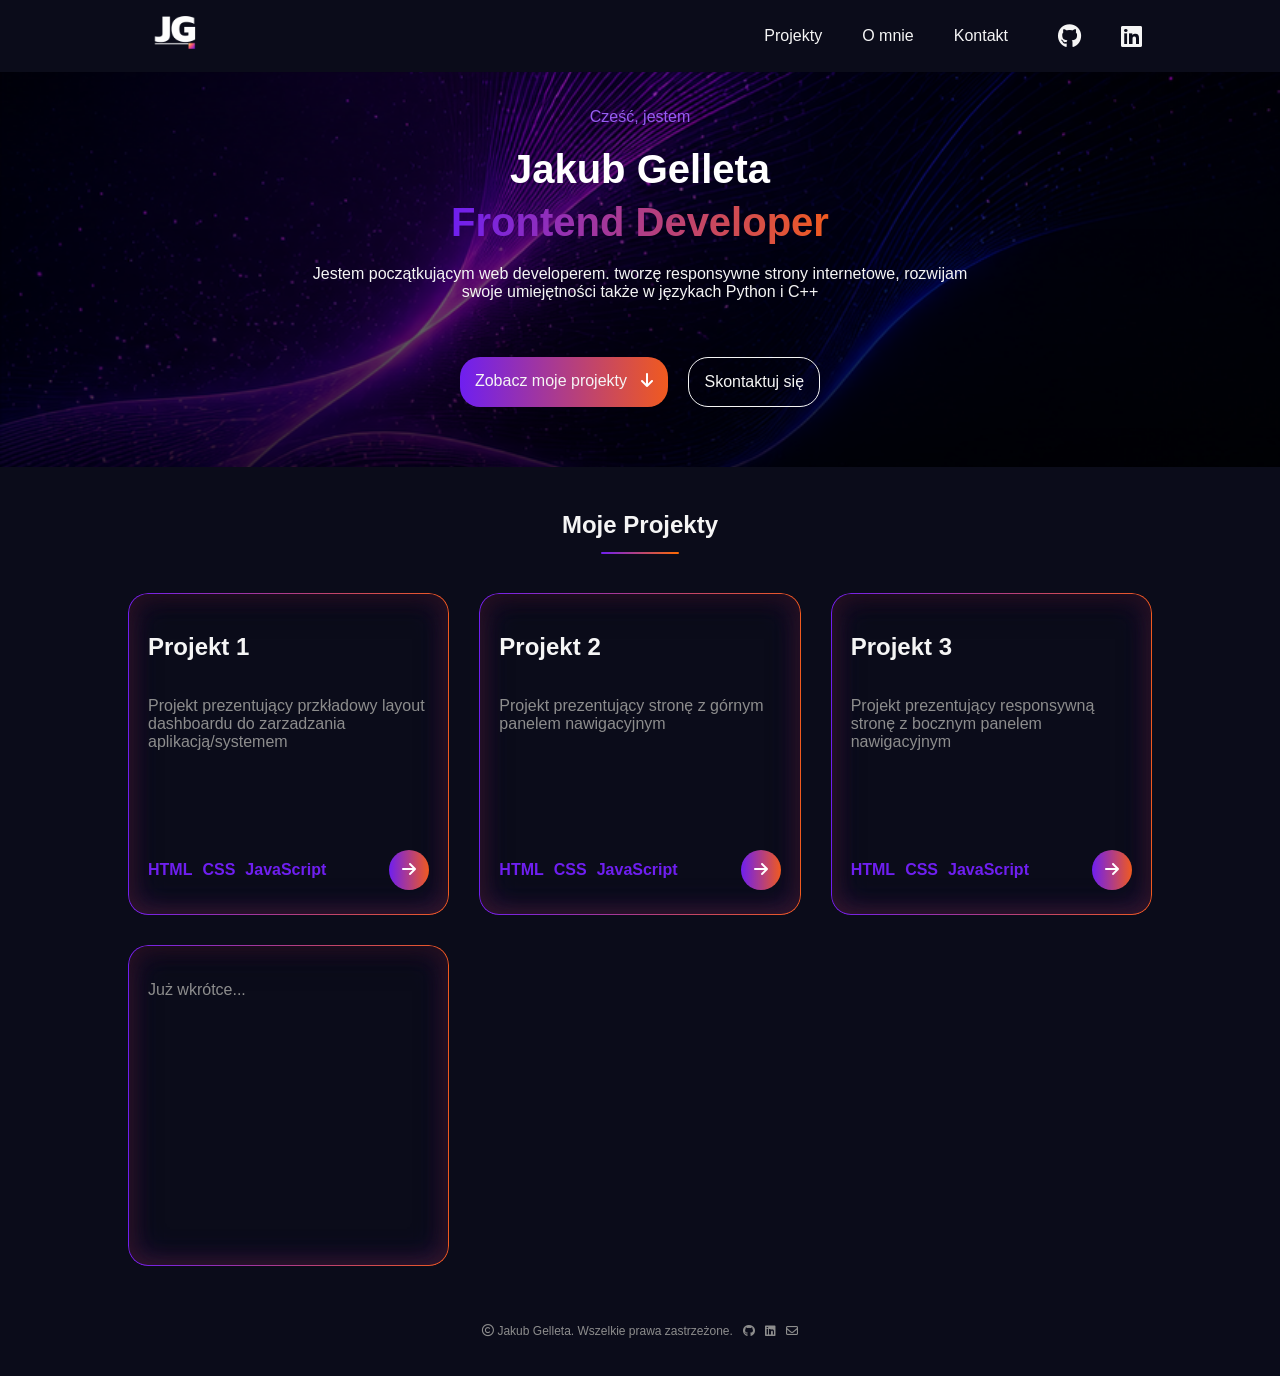
<file: index.html>
<!DOCTYPE html>

    <meta charset="utf-8">
    <meta name="viewport" content="width=device-width, initial-scale=1.0">

    <link rel="stylesheet" href="index-style.css">
    <link
    rel="stylesheet"
    href="https://cdnjs.cloudflare.com/ajax/libs/font-awesome/6.5.0/css/all.min.css"
    >

        <title>Jakub Gelleta - Frontend Dev</title>

            <body>

                <div class="header">

                    <div class="logo">
                        <img src="logo.png"></img>
                    </div>

                        <div class="header-right-section">

                                

                            <a href="#projects" class="nav-link">Projekty</a>
                            <a href="" class="nav-link">O mnie</a>
                            <a href="mailto:jakubgelleta@gmail.com" class="nav-link">Kontakt</a>

                            <a href="https://github.com/jakubgelleta"><i class="fa-brands fa-github"></i></a>
                            <i class="fa-brands fa-linkedin"></i>

                            
                        </div>

                </div>

                
                
                    <div class="banner">

                        <p class="text-top">Cześć, jestem</p>

                        <h1>Jakub Gelleta</h1>

                                <div class="banner-info">

                                    <h1>Frontend Developer</h1>

                                </div>

                        <div class="text-format">
                            <p>Jestem początkującym web developerem. tworzę responsywne strony internetowe, rozwijam swoje umiejętności także w językach Python i C++</p>
                        </div> 

                    <div class="buttons">

                        <div class="project-button">
                            <a href="#projects">Zobacz moje projekty</a> 
                            <i class="fa-solid fa-arrow-down"></i>
                        </div>

                        <a href="mailto:jakubgelleta@gmail.com"><div class="contact-button">Skontaktuj się</div></a>

                    </div>

                </div>

                <div class="projects" >

                    <div class="my-projects">
                        <p class="underline-gradient" id="projects">Moje Projekty</p>
                    </div>

                        <div class="projects-row">

                            <div class="project-box">

                                    <h2>Projekt 1</h2>

                                    
                                    <div class="description">
                                        <p>Projekt prezentujący przkładowy layout dashboardu do zarzadzania aplikacją/systemem</p>
                                    </div>

                                <div class="project-box-bottom">

                                    <div class="project-box-bottom-text">

                                        <p>HTML</p>
                                        <p>CSS</p>
                                        <p>JavaScript</p>

                                    </div>
                                    
                                    <div class="button-redirect">

                                        <a href="Projekt1/" target="_blank">
                                            <i class="fa-solid fa-arrow-right"></i>
                                        </a>

                                    </div>
                                
                                </div>

                            </div>

                            <div class="project-box">
                                
                                <h2>Projekt 2</h2>

                                    
                                    <div class="description">
                                        <p>Projekt prezentujący stronę z górnym panelem nawigacyjnym</p>
                                    </div>

                                <div class="project-box-bottom">

                                    <div class="project-box-bottom-text">

                                        <p>HTML</p>
                                        <p>CSS</p>
                                        <p>JavaScript</p>

                                    </div>
                                    
                                    <div class="button-redirect">

                                        <a href="Projekt2/" target="_blank">
                                            <i class="fa-solid fa-arrow-right"></i>
                                        </a>

                                    </div>
                                
                                </div>
                            </div>


                            <div class="project-box">

                                    <h2>Projekt 3</h2>

                                    
                                    <div class="description">
                                        <p>Projekt prezentujący responsywną stronę z bocznym panelem nawigacyjnym</p>
                                    </div>

                                <div class="project-box-bottom">

                                    <div class="project-box-bottom-text">

                                        <p>HTML</p>
                                        <p>CSS</p>
                                        <p>JavaScript</p>

                                    </div>
                                    
                                    <div class="button-redirect">

                                        <a href="Projekt3/" target="_blank">
                                            <i class="fa-solid fa-arrow-right"></i>
                                        </a>

                                    </div>
                                
                                </div>

                            </div>

                            <div class="project-box">
                                <div class="description">
                                    <p>Już wkrótce...</p>
                                </div>
                            </div>
                        
                        </div>

                    </div>

                <div class="footer">
                    
                    <p><i class="fa-regular fa-copyright"></i> Jakub Gelleta. Wszelkie prawa zastrzeżone.</p>
                    <a href="https://github.com/jakubgelleta">
                        <i class="fa-brands fa-github"></i>
                    </a>
                        <i class="fa-brands fa-linkedin"></i>
                        <i class="fa-regular fa-envelope"></i>

                    
                </div>

                <script>
                    
                    document.addEventListener("DOMContentLoaded", () => {

                        let lastScroll = 0;
                        const topbar = document.querySelector(".header");

                        window.addEventListener("scroll", () => {

                            const currentScroll = window.pageYOffset;

                            if (currentScroll <= 0) {
                                topbar.classList.remove("header--hidden");
                                lastScroll = 0;
                                return;
                                }

                            if (currentScroll > lastScroll) {
                                topbar.classList.add("header--hidden");
                            } else {
                                topbar.classList.remove("header--hidden");
                            }

                            lastScroll = currentScroll;
                        });

                        console.log(document.querySelector(".header"));

                    });
                    
                </script>
                

            </body>
</html>
</file>
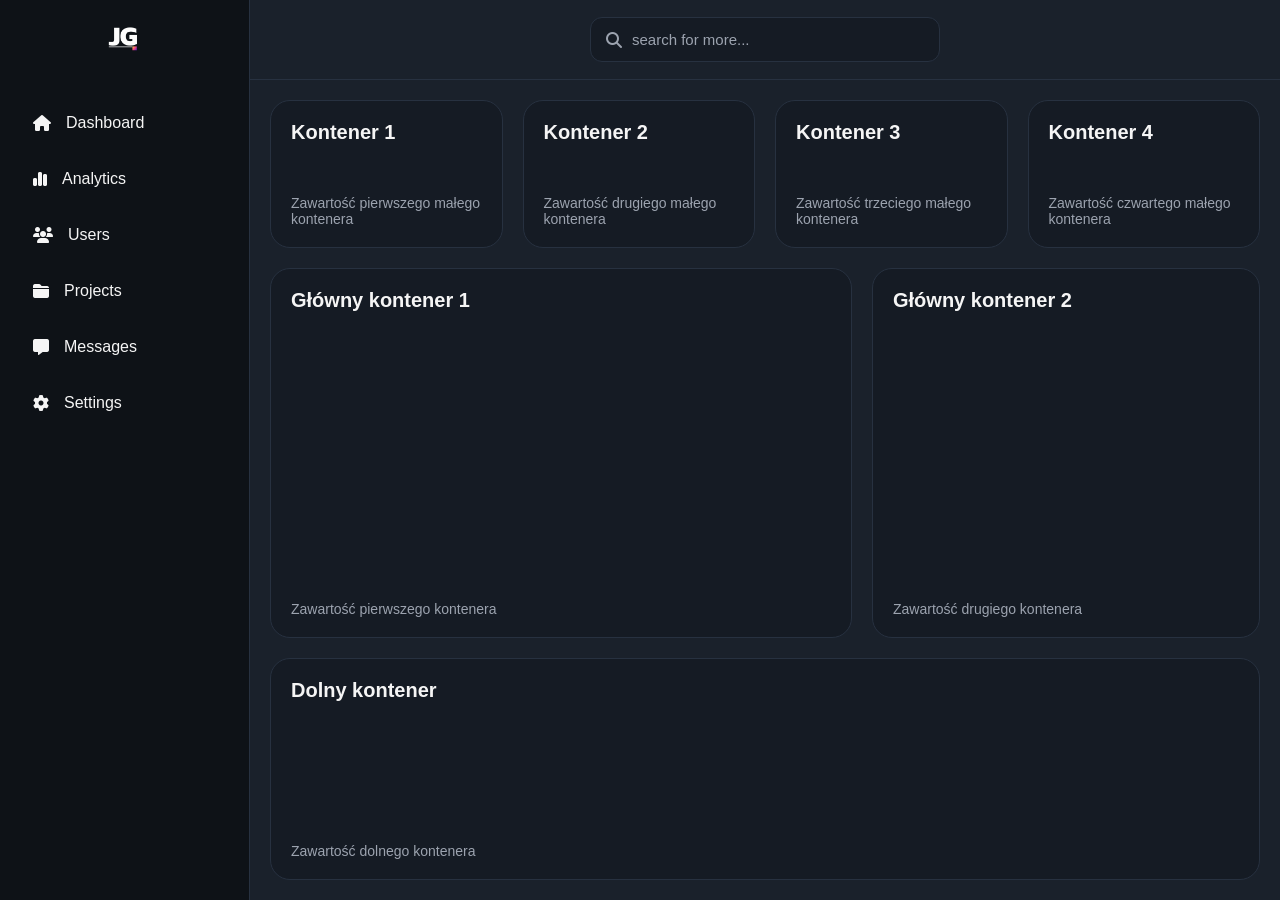
<file: Projekt1/index.html>
<!DOCTYPE hmtl>

    <meta charset="utf-8">

        <head> 

            <link rel="stylesheet" href="style.css">
            <link
                rel="stylesheet"
                href="https://cdnjs.cloudflare.com/ajax/libs/font-awesome/6.5.0/css/all.min.css"
            >

            <title> Landing Page </title>
        </head>

                <body>
                    <div class="sidebar">

                        <div class="logo">
                            <img src="logo.png">
                        </div>

                        <div class="options-section">
                            <div class="option"><i class="fa-solid fa-house"></i><p>Dashboard</p></div>
                            <div class="option"><i class="fa-solid fa-chart-simple"></i><p>Analytics</p></div>
                            <div class="option"><i class="fa-solid fa-users"></i><p>Users</p></div>
                            <div class="option"><i class="fa-solid fa-folder-closed"></i><p>Projects</p></div>
                            <div class="option"><i class="fa-solid fa-message"></i><p>Messages</p></div>
                            <div class="option"><i class="fa-solid fa-gear"></i><p>Settings</p></div>
                        </div>
                       


                    </div>

                    <div class="topbar">

                        <div class="topbar__search">

                            <i class="topbar__search-icon fa-solid fa-magnifying-glass"></i>

                            <input 
                                class="topbar__search-input"
                                type="text"
                                placeholder="search for more..."
                            >

                        </div>

                    </div>

                    <div class="content">

                        <div class="cards">

                            <div class="card">
                                <h2>Kontener 1</h2>
                                <p>Zawartość pierwszego małego kontenera</p>
                            </div>

                            <div class="card">
                                <h2>Kontener 2</h2>
                                <p>Zawartość drugiego małego kontenera</p>
                            </div>

                            <div class="card">
                                <h2>Kontener 3</h2>
                                <p>Zawartość trzeciego małego kontenera</p>
                            </div>

                            <div class="card">
                                <h2>Kontener 4</h2>
                                <p>Zawartość czwartego małego kontenera</p>
                            </div>

                        </div>

                        <div class="main__cards">

                            <div class="left__card">
                                <h2>Główny kontener 1</h2>
                                <p>Zawartość pierwszego kontenera</p>
                            </div>

                            <div class="right__card">
                                <h2>Główny kontener 2</h2>
                                <p>Zawartość drugiego kontenera</p>
                            </div>

                        </div>

                        <div class="bottom__card">
                            <h2>Dolny kontener</h2>
                            <p>Zawartość dolnego kontenera</p>
                        </div>

                    </div>

                    

                </body>

</html>
</file>
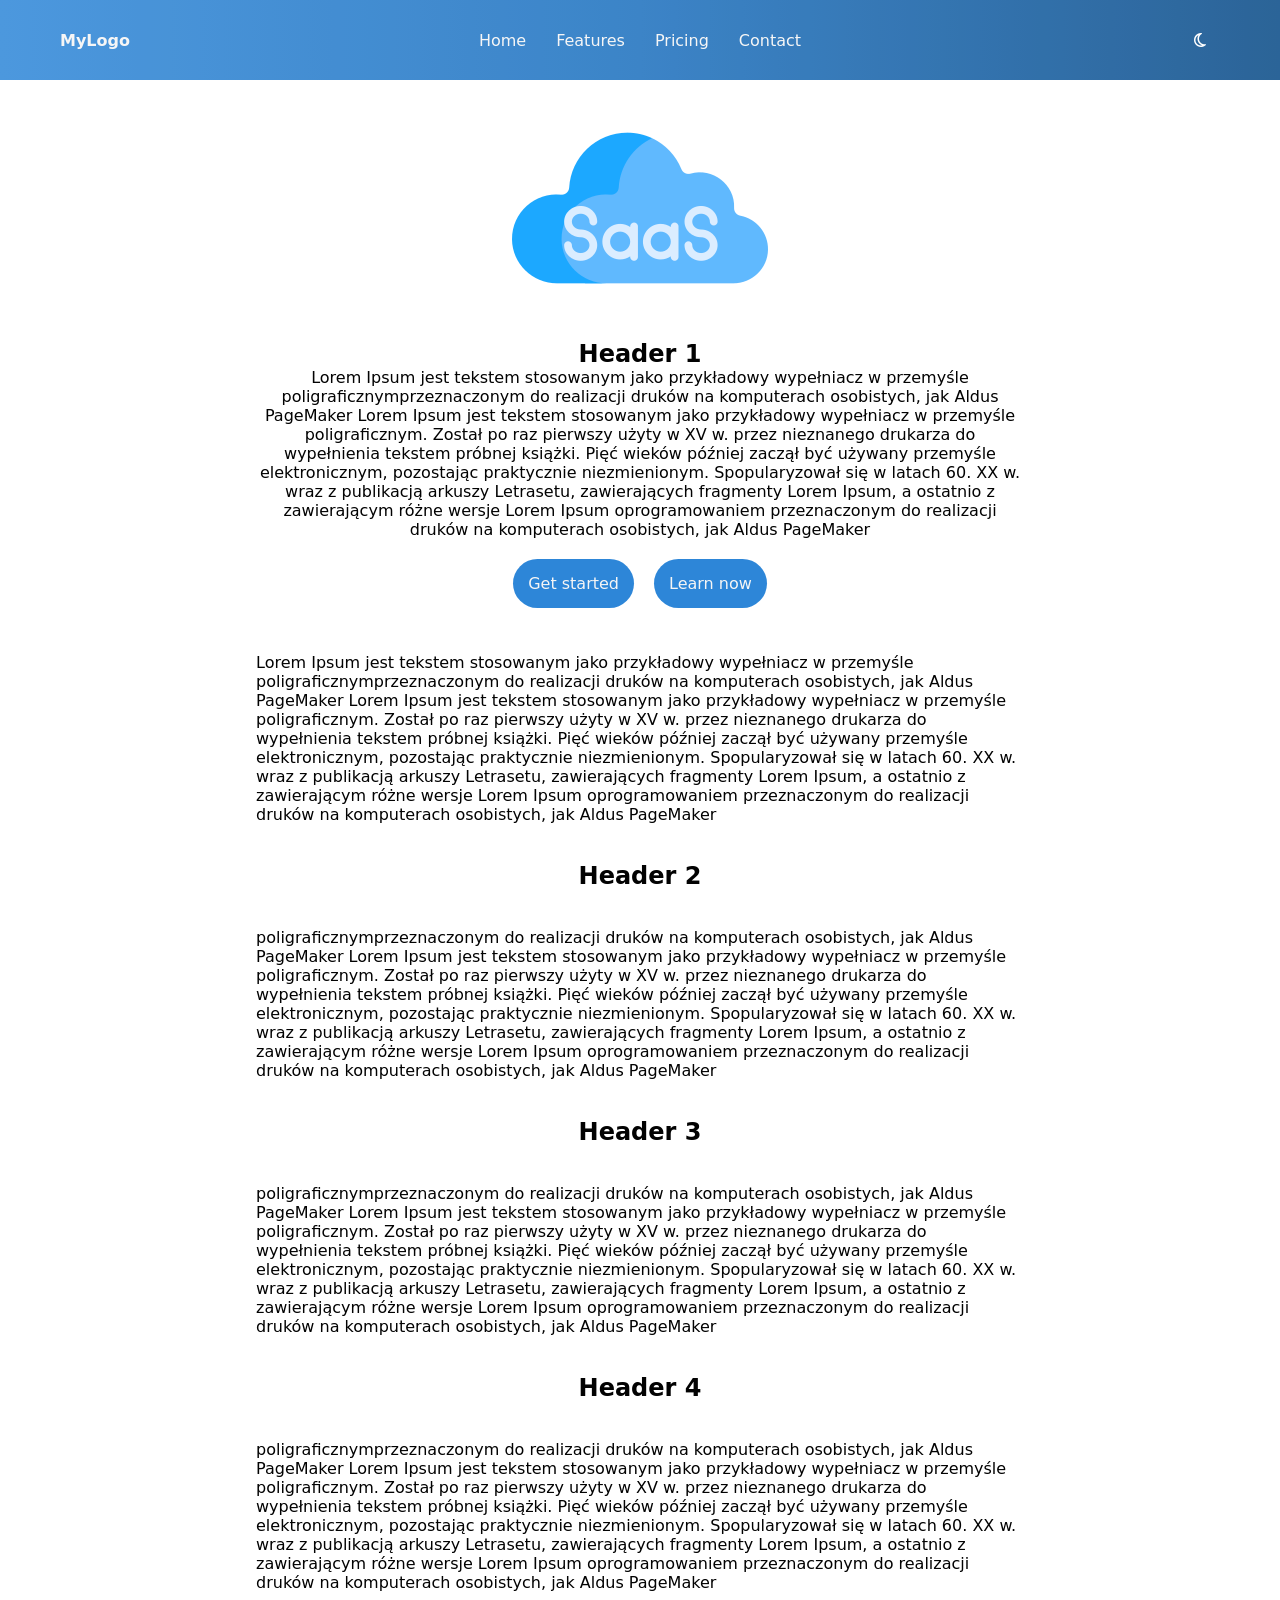
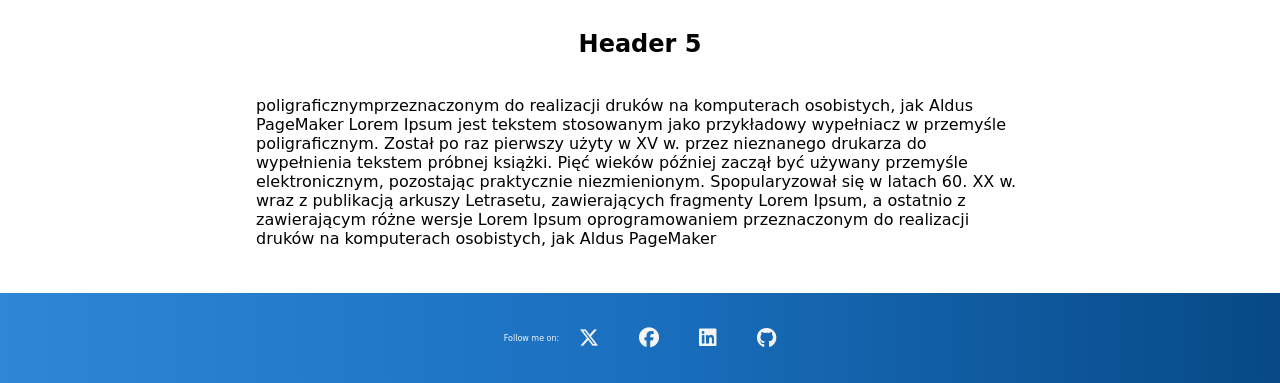
<file: Projekt2/index.html>
<!DOCTYPE html>
<html lang="pl">

<head>
    <meta charset="UTF-8">

    <title>Landing Page</title>

    <link rel="stylesheet" href="style2.css">

    <link
        rel="stylesheet"
        href="https://cdnjs.cloudflare.com/ajax/libs/font-awesome/6.5.0/css/all.min.css"
    >
</head>

<body>

      <div id="home"></div>

    <!-- HEADER -->
    <header class="header">

        <div class="nav">

            <div class="logo">
                MyLogo
            </div>

            <nav class="menu">

                <a href="#home" class="nav-link">Home</a>
                <a href="#features" class="nav-link">Features</a>
                <a href="#pricing" class="nav-link">Pricing</a>
                <a href="#contact" class="nav-link">Contact</a>

            </nav>

            <div class="actions">

                <div class="theme-btn" id="themeToggle">
                    <i id="themeIcon" class="fa-regular fa-moon"></i>
                </div>

            </div>

        </div>

    </header>

    <!-- MAIN -->
    <main>

        <!-- HERO -->
        <section class="hero">

            <img src="saas.png" alt="SaaS Illustration">

            <h1>Header 1</h1>

            <p>
              Lorem Ipsum jest tekstem stosowanym jako przykładowy wypełniacz w przemyśle poligraficznymprzeznaczonym do realizacji druków na komputerach osobistych, jak Aldus PageMaker Lorem Ipsum jest tekstem stosowanym jako przykładowy wypełniacz w przemyśle poligraficznym. Został po raz pierwszy użyty w XV w. przez nieznanego drukarza do wypełnienia tekstem próbnej książki. Pięć wieków później zaczął być używany przemyśle elektronicznym, pozostając praktycznie niezmienionym. Spopularyzował się w latach 60. XX w. wraz z publikacją arkuszy Letrasetu, zawierających fragmenty Lorem Ipsum, a ostatnio z zawierającym różne wersje Lorem Ipsum oprogramowaniem przeznaczonym do realizacji druków na komputerach osobistych, jak Aldus PageMaker
            </p>

            <div class="hero-buttons">

                <div class="hero-btn">
                    <a href="#">Get started</a>
                </div>

                <div class="hero-btn">
                    <a href="#">Learn now</a>
                </div>

            </div>

        </section>

        <!-- CONTENT -->
        <section class="text">

            <p>
              Lorem Ipsum jest tekstem stosowanym jako przykładowy wypełniacz w przemyśle poligraficznymprzeznaczonym do realizacji druków na komputerach osobistych, jak Aldus PageMaker Lorem Ipsum jest tekstem stosowanym jako przykładowy wypełniacz w przemyśle poligraficznym. Został po raz pierwszy użyty w XV w. przez nieznanego drukarza do wypełnienia tekstem próbnej książki. Pięć wieków później zaczął być używany przemyśle elektronicznym, pozostając praktycznie niezmienionym. Spopularyzował się w latach 60. XX w. wraz z publikacją arkuszy Letrasetu, zawierających fragmenty Lorem Ipsum, a ostatnio z zawierającym różne wersje Lorem Ipsum oprogramowaniem przeznaczonym do realizacji druków na komputerach osobistych, jak Aldus PageMaker    
            </p>

            <h2>Header 2</h2>

            <p>
              poligraficznymprzeznaczonym do realizacji druków na komputerach osobistych, jak Aldus PageMaker Lorem Ipsum jest tekstem stosowanym jako przykładowy wypełniacz w przemyśle poligraficznym. Został po raz pierwszy użyty w XV w. przez nieznanego drukarza do wypełnienia tekstem próbnej książki. Pięć wieków później zaczął być używany przemyśle elektronicznym, pozostając praktycznie niezmienionym. Spopularyzował się w latach 60. XX w. wraz z publikacją arkuszy Letrasetu, zawierających fragmenty Lorem Ipsum, a ostatnio z zawierającym różne wersje Lorem Ipsum oprogramowaniem przeznaczonym do realizacji druków na komputerach osobistych, jak Aldus PageMaker
            </p>

            <h2 id="features">Header 3</h2>

            <p>
              poligraficznymprzeznaczonym do realizacji druków na komputerach osobistych, jak Aldus PageMaker Lorem Ipsum jest tekstem stosowanym jako przykładowy wypełniacz w przemyśle poligraficznym. Został po raz pierwszy użyty w XV w. przez nieznanego drukarza do wypełnienia tekstem próbnej książki. Pięć wieków później zaczął być używany przemyśle elektronicznym, pozostając praktycznie niezmienionym. Spopularyzował się w latach 60. XX w. wraz z publikacją arkuszy Letrasetu, zawierających fragmenty Lorem Ipsum, a ostatnio z zawierającym różne wersje Lorem Ipsum oprogramowaniem przeznaczonym do realizacji druków na komputerach osobistych, jak Aldus PageMaker
            </p>

            <h2 id="pricing">Header 4</h2>

            <p>
              poligraficznymprzeznaczonym do realizacji druków na komputerach osobistych, jak Aldus PageMaker Lorem Ipsum jest tekstem stosowanym jako przykładowy wypełniacz w przemyśle poligraficznym. Został po raz pierwszy użyty w XV w. przez nieznanego drukarza do wypełnienia tekstem próbnej książki. Pięć wieków później zaczął być używany przemyśle elektronicznym, pozostając praktycznie niezmienionym. Spopularyzował się w latach 60. XX w. wraz z publikacją arkuszy Letrasetu, zawierających fragmenty Lorem Ipsum, a ostatnio z zawierającym różne wersje Lorem Ipsum oprogramowaniem przeznaczonym do realizacji druków na komputerach osobistych, jak Aldus PageMaker
            </p>

            <h2 id="contact">Header 5</h2>

            <p>
              poligraficznymprzeznaczonym do realizacji druków na komputerach osobistych, jak Aldus PageMaker Lorem Ipsum jest tekstem stosowanym jako przykładowy wypełniacz w przemyśle poligraficznym. Został po raz pierwszy użyty w XV w. przez nieznanego drukarza do wypełnienia tekstem próbnej książki. Pięć wieków później zaczął być używany przemyśle elektronicznym, pozostając praktycznie niezmienionym. Spopularyzował się w latach 60. XX w. wraz z publikacją arkuszy Letrasetu, zawierających fragmenty Lorem Ipsum, a ostatnio z zawierającym różne wersje Lorem Ipsum oprogramowaniem przeznaczonym do realizacji druków na komputerach osobistych, jak Aldus PageMaker
            </p>

        </section>

    </main>

    <!-- FOOTER -->
    <footer>

        <p>Follow me on:</p>

        <div class="icons">

            <i class="fa-brands fa-x-twitter"></i>
            <i class="fa-brands fa-facebook"></i>
            <i class="fa-brands fa-linkedin"></i>
            <i class="fa-brands fa-github"></i>

        </div>

    </footer>

    <!-- THEME SCRIPT -->
    <script>

        const toggle = document.getElementById("themeToggle");
        const icon = document.getElementById("themeIcon");

        toggle.addEventListener("click", () => {

            document.body.classList.toggle("dark");

            if (document.body.classList.contains("dark")) {
                icon.classList.replace("fa-moon", "fa-sun");
            } else {
                icon.classList.replace("fa-sun", "fa-moon");
            }

        });

    </script>

    <!-- HEADER OPACITY SCRIPT -->
    <script>

        const header = document.querySelector(".header");

        let scrollTimeout;

        window.addEventListener("scroll", () => {

            header.style.opacity = "0.85";

            clearTimeout(scrollTimeout);

            scrollTimeout = setTimeout(() => {
                header.style.opacity = "1";
            }, 1000);

        });

    </script>

</body>

</html>
</file>
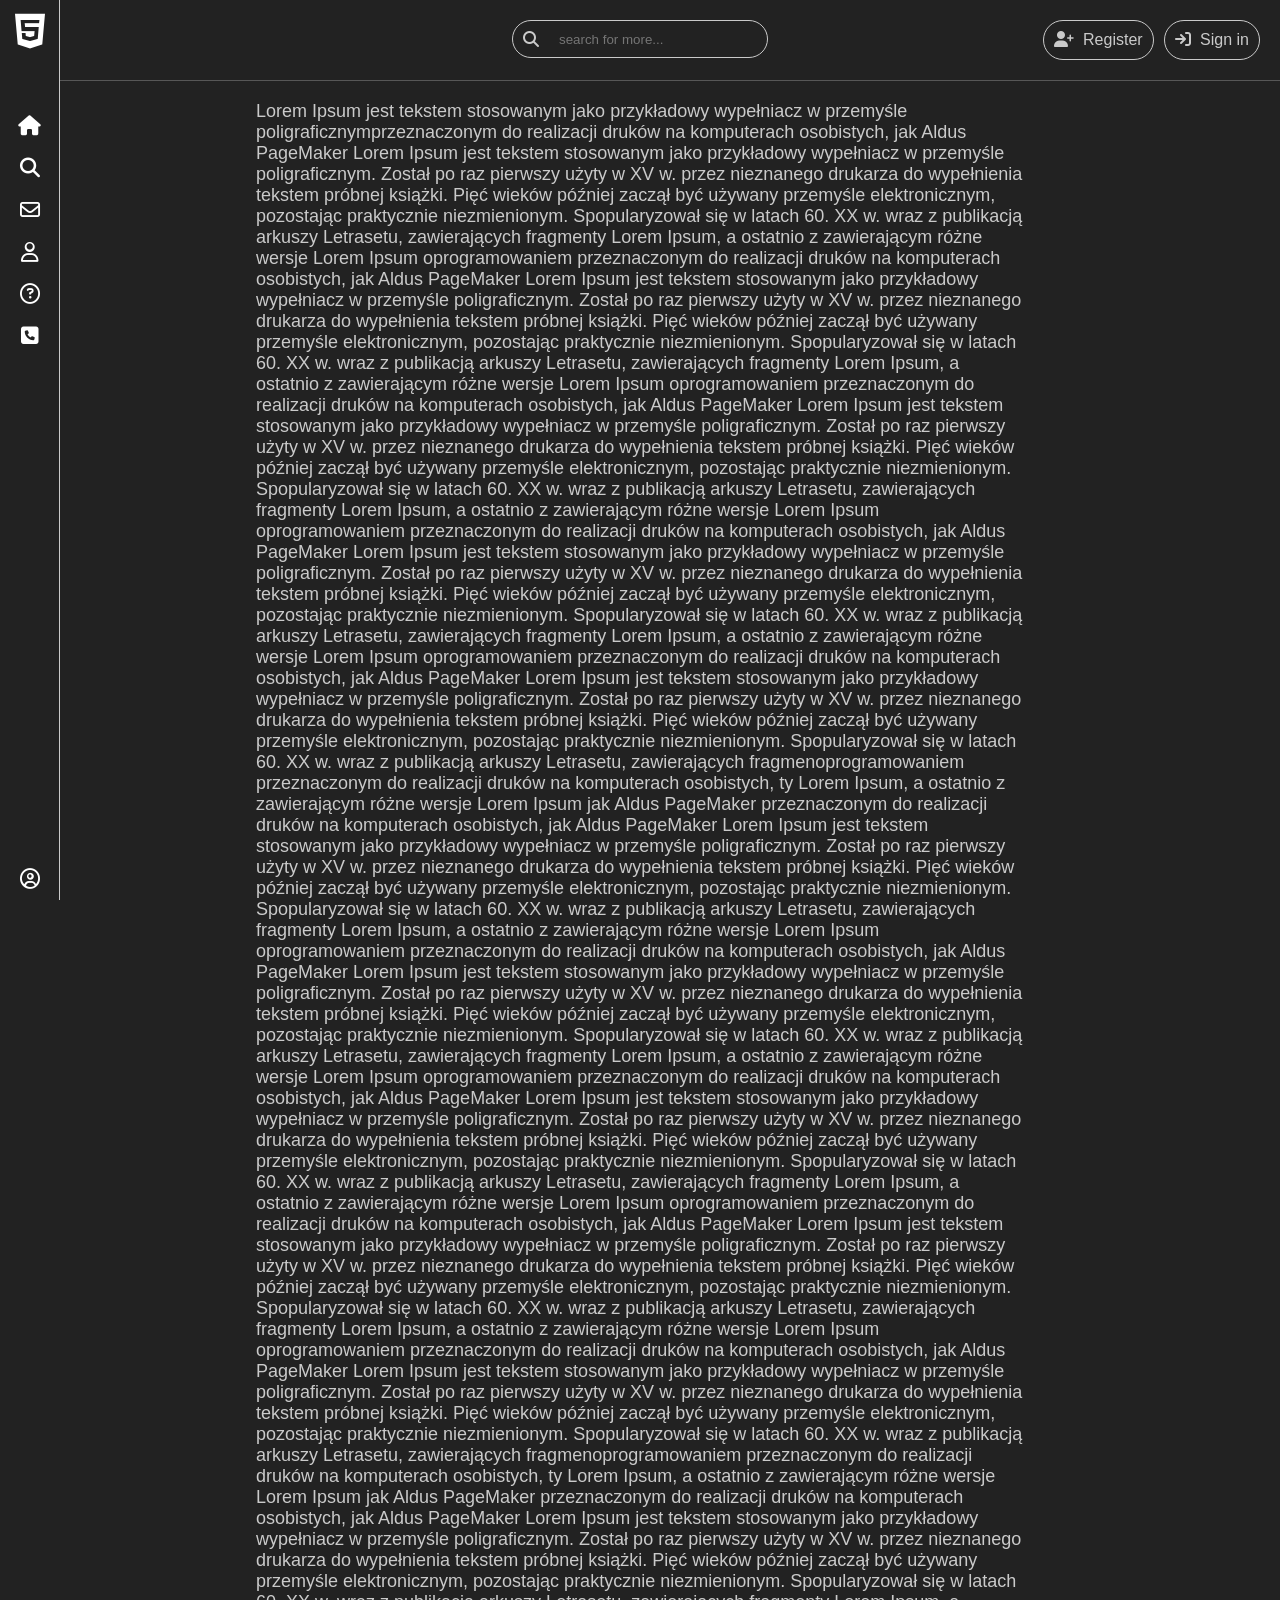
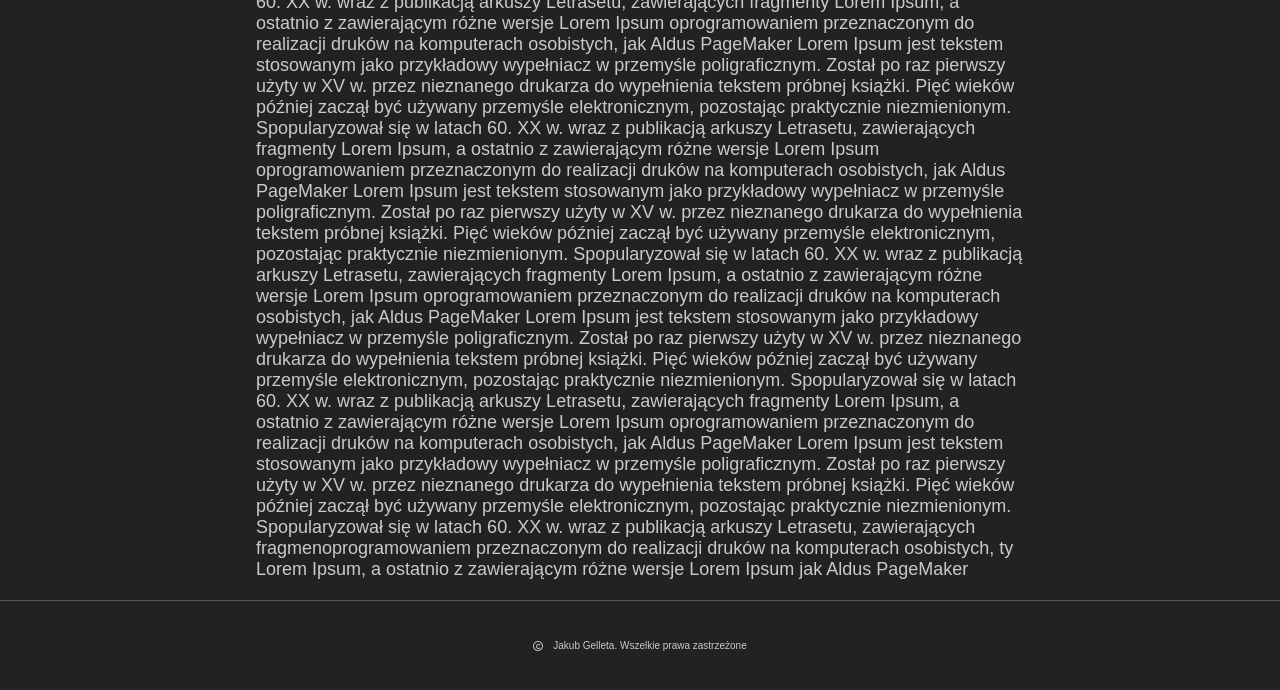
<file: Projekt3/index.html>
<!DOCTYPE html>
<html lang="pl">

<head>
    <meta charset="utf-8">

    <link rel="stylesheet" href="style3.css">
    <link rel="stylesheet" 
          href="https://cdnjs.cloudflare.com/ajax/libs/font-awesome/6.5.0/css/all.min.css"
    >

    <title>Landing page</title>
    
</head>

<body>

<main>

    <!-- ================= SIDEBAR ================= -->
    <section class="sidebar">

        <div class="sidebar__logo">
            <i class="fa-brands fa-html5"></i>
        </div>

        <div class="sidebar__item">
            <i class="sidebar__item-icon fa-solid fa-house"></i>
            <span class="sidebar__item-text">Home</span>
        </div>

        <div class="sidebar__item">
            <i class="sidebar__item-icon fa-solid fa-magnifying-glass"></i>
            <span class="sidebar__item-text">Search</span>
        </div>

        <div class="sidebar__item">
            <i class="sidebar__item-icon fa-regular fa-envelope"></i>
            <span class="sidebar__item-text">Messages</span>
        </div>

        <div class="sidebar__item">
            <i class="sidebar__item-icon fa-regular fa-user"></i>
            <span class="sidebar__item-text">Users</span>
        </div>

        <div class="sidebar__item">
            <i class="sidebar__item-icon fa-regular fa-circle-question"></i>
            <span class="sidebar__item-text">FAQ</span>
        </div>

        <div class="sidebar__item">
            <i class="sidebar__item-icon fa-solid fa-square-phone"></i>
            <span class="sidebar__item-text">Contact</span>
        </div>

        <div class="sidebar__user-auth">

            <div class="sidebar__item">
                <i class="sidebar__item-icon fa-regular fa-circle-user"></i>
                <span class="sidebar__item-text">user_name</span>
            </div>

        </div>

    </section>

    <!-- ================= HEADER ================= -->
    <section class="header">

        <div class="header__search">

            <i class="header__search-icon fa-solid fa-magnifying-glass"></i>

            <input 
                class="header__search-input"
                type="text"
                placeholder="search for more..."
            >

        </div>

        <div class="btn">
            <i class="btn__icon fa-solid fa-user-plus"></i>
            Register
        </div>

        <div class="btn">
            <i class="btn__icon fa fa-sign-in"></i>
            Sign in
        </div>

    </section>

    <!-- ================= CONTENT ================= -->
    <section class="content__text">

        Lorem Ipsum jest tekstem stosowanym jako przykładowy wypełniacz w przemyśle poligraficznymprzeznaczonym do realizacji druków na komputerach osobistych, jak Aldus PageMaker Lorem Ipsum jest tekstem stosowanym jako przykładowy wypełniacz w przemyśle poligraficznym. Został po raz pierwszy użyty w XV w. przez nieznanego drukarza do wypełnienia tekstem próbnej książki. Pięć wieków później zaczął być używany przemyśle elektronicznym, pozostając praktycznie niezmienionym. Spopularyzował się w latach 60. XX w. wraz z publikacją arkuszy Letrasetu, zawierających fragmenty Lorem Ipsum, a ostatnio z zawierającym różne wersje Lorem Ipsum oprogramowaniem przeznaczonym do realizacji druków na komputerach osobistych, jak Aldus PageMaker Lorem Ipsum jest tekstem stosowanym jako przykładowy wypełniacz w przemyśle poligraficznym. Został po raz pierwszy użyty w XV w. przez nieznanego drukarza do wypełnienia tekstem próbnej książki. Pięć wieków później zaczął być używany przemyśle elektronicznym, pozostając praktycznie niezmienionym. Spopularyzował się w latach 60. XX w. wraz z publikacją arkuszy Letrasetu, zawierających fragmenty Lorem Ipsum, a ostatnio z zawierającym różne wersje Lorem Ipsum oprogramowaniem przeznaczonym do realizacji druków na komputerach osobistych, jak Aldus PageMaker Lorem Ipsum jest tekstem stosowanym jako przykładowy wypełniacz w przemyśle poligraficznym. Został po raz pierwszy użyty w XV w. przez nieznanego drukarza do wypełnienia tekstem próbnej książki. Pięć wieków później zaczął być używany przemyśle elektronicznym, pozostając praktycznie niezmienionym. Spopularyzował się w latach 60. XX w. wraz z publikacją arkuszy Letrasetu, zawierających fragmenty Lorem Ipsum, a ostatnio z zawierającym różne wersje Lorem Ipsum oprogramowaniem przeznaczonym do realizacji druków na komputerach osobistych, jak Aldus PageMaker Lorem Ipsum jest tekstem stosowanym jako przykładowy wypełniacz w przemyśle poligraficznym. Został po raz pierwszy użyty w XV w. przez nieznanego drukarza do wypełnienia tekstem próbnej książki. Pięć wieków później zaczął być używany przemyśle elektronicznym, pozostając praktycznie niezmienionym. Spopularyzował się w latach 60. XX w. wraz z publikacją arkuszy Letrasetu, zawierających fragmenty Lorem Ipsum, a ostatnio z zawierającym różne wersje Lorem Ipsum oprogramowaniem przeznaczonym do realizacji druków na komputerach osobistych, jak Aldus PageMaker Lorem Ipsum jest tekstem stosowanym jako przykładowy wypełniacz w przemyśle poligraficznym. Został po raz pierwszy użyty w XV w. przez nieznanego drukarza do wypełnienia tekstem próbnej książki. Pięć wieków później zaczął być używany przemyśle elektronicznym, pozostając praktycznie niezmienionym. Spopularyzował się w latach 60. XX w. wraz z publikacją arkuszy Letrasetu, zawierających fragmenoprogramowaniem przeznaczonym do realizacji druków na komputerach osobistych, ty Lorem Ipsum, a ostatnio z zawierającym różne wersje Lorem Ipsum jak Aldus PageMaker przeznaczonym do realizacji druków na komputerach osobistych, jak Aldus PageMaker Lorem Ipsum jest tekstem stosowanym jako przykładowy wypełniacz w przemyśle poligraficznym. Został po raz pierwszy użyty w XV w. przez nieznanego drukarza do wypełnienia tekstem próbnej książki. Pięć wieków później zaczął być używany przemyśle elektronicznym, pozostając praktycznie niezmienionym. Spopularyzował się w latach 60. XX w. wraz z publikacją arkuszy Letrasetu, zawierających fragmenty Lorem Ipsum, a ostatnio z zawierającym różne wersje Lorem Ipsum oprogramowaniem przeznaczonym do realizacji druków na komputerach osobistych, jak Aldus PageMaker Lorem Ipsum jest tekstem stosowanym jako przykładowy wypełniacz w przemyśle poligraficznym. Został po raz pierwszy użyty w XV w. przez nieznanego drukarza do wypełnienia tekstem próbnej książki. Pięć wieków później zaczął być używany przemyśle elektronicznym, pozostając praktycznie niezmienionym. Spopularyzował się w latach 60. XX w. wraz z publikacją arkuszy Letrasetu, zawierających fragmenty Lorem Ipsum, a ostatnio z zawierającym różne wersje Lorem Ipsum oprogramowaniem przeznaczonym do realizacji druków na komputerach osobistych, jak Aldus PageMaker Lorem Ipsum jest tekstem stosowanym jako przykładowy wypełniacz w przemyśle poligraficznym. Został po raz pierwszy użyty w XV w. przez nieznanego drukarza do wypełnienia tekstem próbnej książki. Pięć wieków później zaczął być używany przemyśle elektronicznym, pozostając praktycznie niezmienionym. Spopularyzował się w latach 60. XX w. wraz z publikacją arkuszy Letrasetu, zawierających fragmenty Lorem Ipsum, a ostatnio z zawierającym różne wersje Lorem Ipsum oprogramowaniem przeznaczonym do realizacji druków na komputerach osobistych, jak Aldus PageMaker Lorem Ipsum jest tekstem stosowanym jako przykładowy wypełniacz w przemyśle poligraficznym. Został po raz pierwszy użyty w XV w. przez nieznanego drukarza do wypełnienia tekstem próbnej książki. Pięć wieków później zaczął być używany przemyśle elektronicznym, pozostając praktycznie niezmienionym. Spopularyzował się w latach 60. XX w. wraz z publikacją arkuszy Letrasetu, zawierających fragmenty Lorem Ipsum, a ostatnio z zawierającym różne wersje Lorem Ipsum oprogramowaniem przeznaczonym do realizacji druków na komputerach osobistych, jak Aldus PageMaker Lorem Ipsum jest tekstem stosowanym jako przykładowy wypełniacz w przemyśle poligraficznym. Został po raz pierwszy użyty w XV w. przez nieznanego drukarza do wypełnienia tekstem próbnej książki. Pięć wieków później zaczął być używany przemyśle elektronicznym, pozostając praktycznie niezmienionym. Spopularyzował się w latach 60. XX w. wraz z publikacją arkuszy Letrasetu, zawierających fragmenoprogramowaniem przeznaczonym do realizacji druków na komputerach osobistych, ty Lorem Ipsum, a ostatnio z zawierającym różne wersje Lorem Ipsum jak Aldus PageMaker przeznaczonym do realizacji druków na komputerach osobistych, jak Aldus PageMaker Lorem Ipsum jest tekstem stosowanym jako przykładowy wypełniacz w przemyśle poligraficznym. Został po raz pierwszy użyty w XV w. przez nieznanego drukarza do wypełnienia tekstem próbnej książki. Pięć wieków później zaczął być używany przemyśle elektronicznym, pozostając praktycznie niezmienionym. Spopularyzował się w latach 60. XX w. wraz z publikacją arkuszy Letrasetu, zawierających fragmenty Lorem Ipsum, a ostatnio z zawierającym różne wersje Lorem Ipsum oprogramowaniem przeznaczonym do realizacji druków na komputerach osobistych, jak Aldus PageMaker Lorem Ipsum jest tekstem stosowanym jako przykładowy wypełniacz w przemyśle poligraficznym. Został po raz pierwszy użyty w XV w. przez nieznanego drukarza do wypełnienia tekstem próbnej książki. Pięć wieków później zaczął być używany przemyśle elektronicznym, pozostając praktycznie niezmienionym. Spopularyzował się w latach 60. XX w. wraz z publikacją arkuszy Letrasetu, zawierających fragmenty Lorem Ipsum, a ostatnio z zawierającym różne wersje Lorem Ipsum oprogramowaniem przeznaczonym do realizacji druków na komputerach osobistych, jak Aldus PageMaker Lorem Ipsum jest tekstem stosowanym jako przykładowy wypełniacz w przemyśle poligraficznym. Został po raz pierwszy użyty w XV w. przez nieznanego drukarza do wypełnienia tekstem próbnej książki. Pięć wieków później zaczął być używany przemyśle elektronicznym, pozostając praktycznie niezmienionym. Spopularyzował się w latach 60. XX w. wraz z publikacją arkuszy Letrasetu, zawierających fragmenty Lorem Ipsum, a ostatnio z zawierającym różne wersje Lorem Ipsum oprogramowaniem przeznaczonym do realizacji druków na komputerach osobistych, jak Aldus PageMaker Lorem Ipsum jest tekstem stosowanym jako przykładowy wypełniacz w przemyśle poligraficznym. Został po raz pierwszy użyty w XV w. przez nieznanego drukarza do wypełnienia tekstem próbnej książki. Pięć wieków później zaczął być używany przemyśle elektronicznym, pozostając praktycznie niezmienionym. Spopularyzował się w latach 60. XX w. wraz z publikacją arkuszy Letrasetu, zawierających fragmenty Lorem Ipsum, a ostatnio z zawierającym różne wersje Lorem Ipsum oprogramowaniem przeznaczonym do realizacji druków na komputerach osobistych, jak Aldus PageMaker Lorem Ipsum jest tekstem stosowanym jako przykładowy wypełniacz w przemyśle poligraficznym. Został po raz pierwszy użyty w XV w. przez nieznanego drukarza do wypełnienia tekstem próbnej książki. Pięć wieków później zaczął być używany przemyśle elektronicznym, pozostając praktycznie niezmienionym. Spopularyzował się w latach 60. XX w. wraz z publikacją arkuszy Letrasetu, zawierających fragmenoprogramowaniem przeznaczonym do realizacji druków na komputerach osobistych, ty Lorem Ipsum, a ostatnio z zawierającym różne wersje Lorem Ipsum jak Aldus PageMaker

    </section>

</main>

<!-- ================= FOOTER ================= -->
<footer class="footer">
    <i class="fa-regular fa-copyright"></i>
    <p>Jakub Gelleta. Wszelkie prawa zastrzeżone</p>
</footer>

<!-- ================= SCRIPT ================= -->
<script>
document.addEventListener("DOMContentLoaded", () => {

    let lastScroll = 0;
    const topbar = document.querySelector(".header");

    window.addEventListener("scroll", () => {

        const currentScroll = window.pageYOffset;

        if (currentScroll > lastScroll) {
            topbar.classList.add("header--hidden");
        } else {
            topbar.classList.remove("header--hidden");
        }

        lastScroll = currentScroll;
    });

    console.log(document.querySelector(".header"));

});
</script>

</body>
</html>
</file>
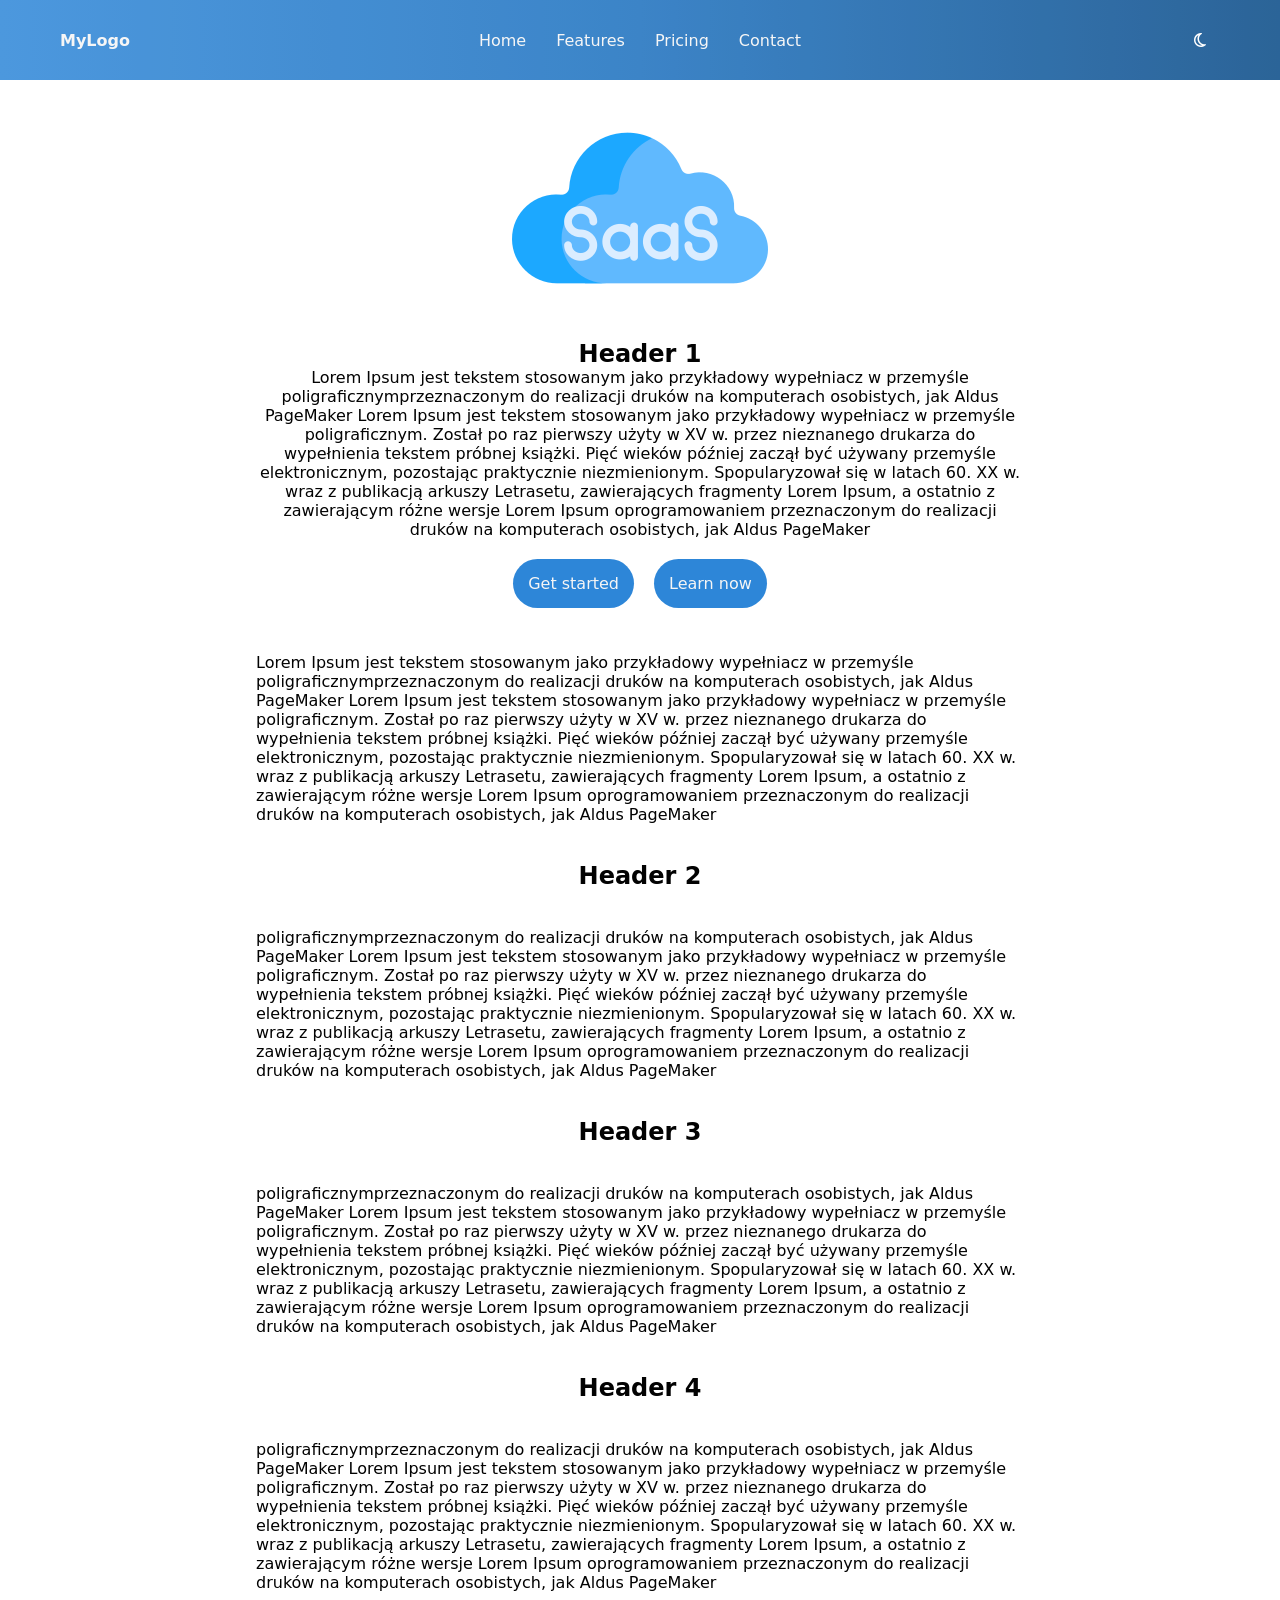
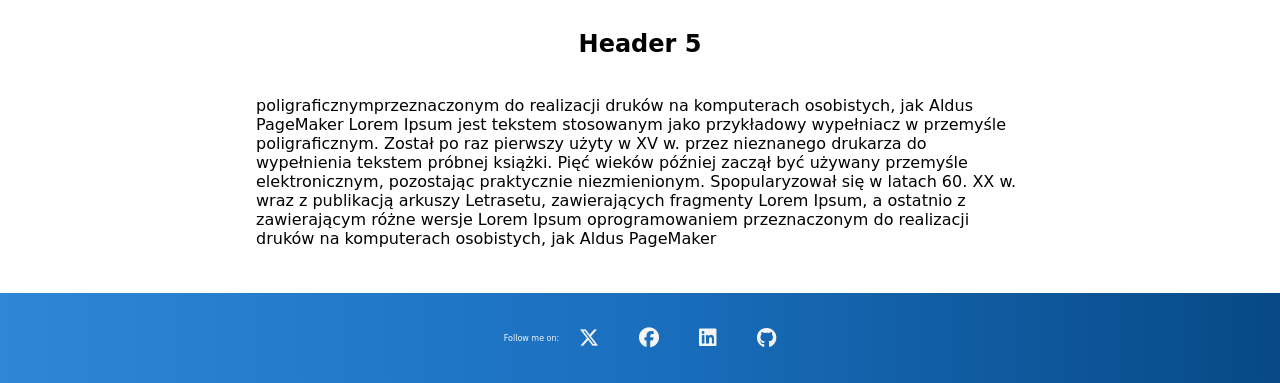
<file: Projekt2/projekt2.html>
<!DOCTYPE html>
<html lang="pl">

<head>
    <meta charset="UTF-8">

    <title>Landing Page</title>

    <link rel="stylesheet" href="style2.css">

    <link
        rel="stylesheet"
        href="https://cdnjs.cloudflare.com/ajax/libs/font-awesome/6.5.0/css/all.min.css"
    >
</head>

<body>

      <div id="home"></div>

    <!-- HEADER -->
    <header class="header">

        <div class="nav">

            <div class="logo">
                MyLogo
            </div>

            <nav class="menu">

                <a href="#home" class="nav-link">Home</a>
                <a href="#features" class="nav-link">Features</a>
                <a href="#pricing" class="nav-link">Pricing</a>
                <a href="#contact" class="nav-link">Contact</a>

            </nav>

            <div class="actions">

                <div class="theme-btn" id="themeToggle">
                    <i id="themeIcon" class="fa-regular fa-moon"></i>
                </div>

            </div>

        </div>

    </header>

    <!-- MAIN -->
    <main>

        <!-- HERO -->
        <section class="hero">

            <img src="saas.png" alt="SaaS Illustration">

            <h1>Header 1</h1>

            <p>
              Lorem Ipsum jest tekstem stosowanym jako przykładowy wypełniacz w przemyśle poligraficznymprzeznaczonym do realizacji druków na komputerach osobistych, jak Aldus PageMaker Lorem Ipsum jest tekstem stosowanym jako przykładowy wypełniacz w przemyśle poligraficznym. Został po raz pierwszy użyty w XV w. przez nieznanego drukarza do wypełnienia tekstem próbnej książki. Pięć wieków później zaczął być używany przemyśle elektronicznym, pozostając praktycznie niezmienionym. Spopularyzował się w latach 60. XX w. wraz z publikacją arkuszy Letrasetu, zawierających fragmenty Lorem Ipsum, a ostatnio z zawierającym różne wersje Lorem Ipsum oprogramowaniem przeznaczonym do realizacji druków na komputerach osobistych, jak Aldus PageMaker
            </p>

            <div class="hero-buttons">

                <div class="hero-btn">
                    <a href="#">Get started</a>
                </div>

                <div class="hero-btn">
                    <a href="#">Learn now</a>
                </div>

            </div>

        </section>

        <!-- CONTENT -->
        <section class="text">

            <p>
              Lorem Ipsum jest tekstem stosowanym jako przykładowy wypełniacz w przemyśle poligraficznymprzeznaczonym do realizacji druków na komputerach osobistych, jak Aldus PageMaker Lorem Ipsum jest tekstem stosowanym jako przykładowy wypełniacz w przemyśle poligraficznym. Został po raz pierwszy użyty w XV w. przez nieznanego drukarza do wypełnienia tekstem próbnej książki. Pięć wieków później zaczął być używany przemyśle elektronicznym, pozostając praktycznie niezmienionym. Spopularyzował się w latach 60. XX w. wraz z publikacją arkuszy Letrasetu, zawierających fragmenty Lorem Ipsum, a ostatnio z zawierającym różne wersje Lorem Ipsum oprogramowaniem przeznaczonym do realizacji druków na komputerach osobistych, jak Aldus PageMaker    
            </p>

            <h2>Header 2</h2>

            <p>
              poligraficznymprzeznaczonym do realizacji druków na komputerach osobistych, jak Aldus PageMaker Lorem Ipsum jest tekstem stosowanym jako przykładowy wypełniacz w przemyśle poligraficznym. Został po raz pierwszy użyty w XV w. przez nieznanego drukarza do wypełnienia tekstem próbnej książki. Pięć wieków później zaczął być używany przemyśle elektronicznym, pozostając praktycznie niezmienionym. Spopularyzował się w latach 60. XX w. wraz z publikacją arkuszy Letrasetu, zawierających fragmenty Lorem Ipsum, a ostatnio z zawierającym różne wersje Lorem Ipsum oprogramowaniem przeznaczonym do realizacji druków na komputerach osobistych, jak Aldus PageMaker
            </p>

            <h2 id="features">Header 3</h2>

            <p>
              poligraficznymprzeznaczonym do realizacji druków na komputerach osobistych, jak Aldus PageMaker Lorem Ipsum jest tekstem stosowanym jako przykładowy wypełniacz w przemyśle poligraficznym. Został po raz pierwszy użyty w XV w. przez nieznanego drukarza do wypełnienia tekstem próbnej książki. Pięć wieków później zaczął być używany przemyśle elektronicznym, pozostając praktycznie niezmienionym. Spopularyzował się w latach 60. XX w. wraz z publikacją arkuszy Letrasetu, zawierających fragmenty Lorem Ipsum, a ostatnio z zawierającym różne wersje Lorem Ipsum oprogramowaniem przeznaczonym do realizacji druków na komputerach osobistych, jak Aldus PageMaker
            </p>

            <h2 id="pricing">Header 4</h2>

            <p>
              poligraficznymprzeznaczonym do realizacji druków na komputerach osobistych, jak Aldus PageMaker Lorem Ipsum jest tekstem stosowanym jako przykładowy wypełniacz w przemyśle poligraficznym. Został po raz pierwszy użyty w XV w. przez nieznanego drukarza do wypełnienia tekstem próbnej książki. Pięć wieków później zaczął być używany przemyśle elektronicznym, pozostając praktycznie niezmienionym. Spopularyzował się w latach 60. XX w. wraz z publikacją arkuszy Letrasetu, zawierających fragmenty Lorem Ipsum, a ostatnio z zawierającym różne wersje Lorem Ipsum oprogramowaniem przeznaczonym do realizacji druków na komputerach osobistych, jak Aldus PageMaker
            </p>

            <h2 id="contact">Header 5</h2>

            <p>
              poligraficznymprzeznaczonym do realizacji druków na komputerach osobistych, jak Aldus PageMaker Lorem Ipsum jest tekstem stosowanym jako przykładowy wypełniacz w przemyśle poligraficznym. Został po raz pierwszy użyty w XV w. przez nieznanego drukarza do wypełnienia tekstem próbnej książki. Pięć wieków później zaczął być używany przemyśle elektronicznym, pozostając praktycznie niezmienionym. Spopularyzował się w latach 60. XX w. wraz z publikacją arkuszy Letrasetu, zawierających fragmenty Lorem Ipsum, a ostatnio z zawierającym różne wersje Lorem Ipsum oprogramowaniem przeznaczonym do realizacji druków na komputerach osobistych, jak Aldus PageMaker
            </p>

        </section>

    </main>

    <!-- FOOTER -->
    <footer>

        <p>Follow me on:</p>

        <div class="icons">

            <i class="fa-brands fa-x-twitter"></i>
            <i class="fa-brands fa-facebook"></i>
            <i class="fa-brands fa-linkedin"></i>
            <i class="fa-brands fa-github"></i>

        </div>

    </footer>

    <!-- THEME SCRIPT -->
    <script>

        const toggle = document.getElementById("themeToggle");
        const icon = document.getElementById("themeIcon");

        toggle.addEventListener("click", () => {

            document.body.classList.toggle("dark");

            if (document.body.classList.contains("dark")) {
                icon.classList.replace("fa-moon", "fa-sun");
            } else {
                icon.classList.replace("fa-sun", "fa-moon");
            }

        });

    </script>

    <!-- HEADER OPACITY SCRIPT -->
    <script>

        const header = document.querySelector(".header");

        let scrollTimeout;

        window.addEventListener("scroll", () => {

            header.style.opacity = "0.85";

            clearTimeout(scrollTimeout);

            scrollTimeout = setTimeout(() => {
                header.style.opacity = "1";
            }, 1000);

        });

    </script>

</body>

</html>
</file>
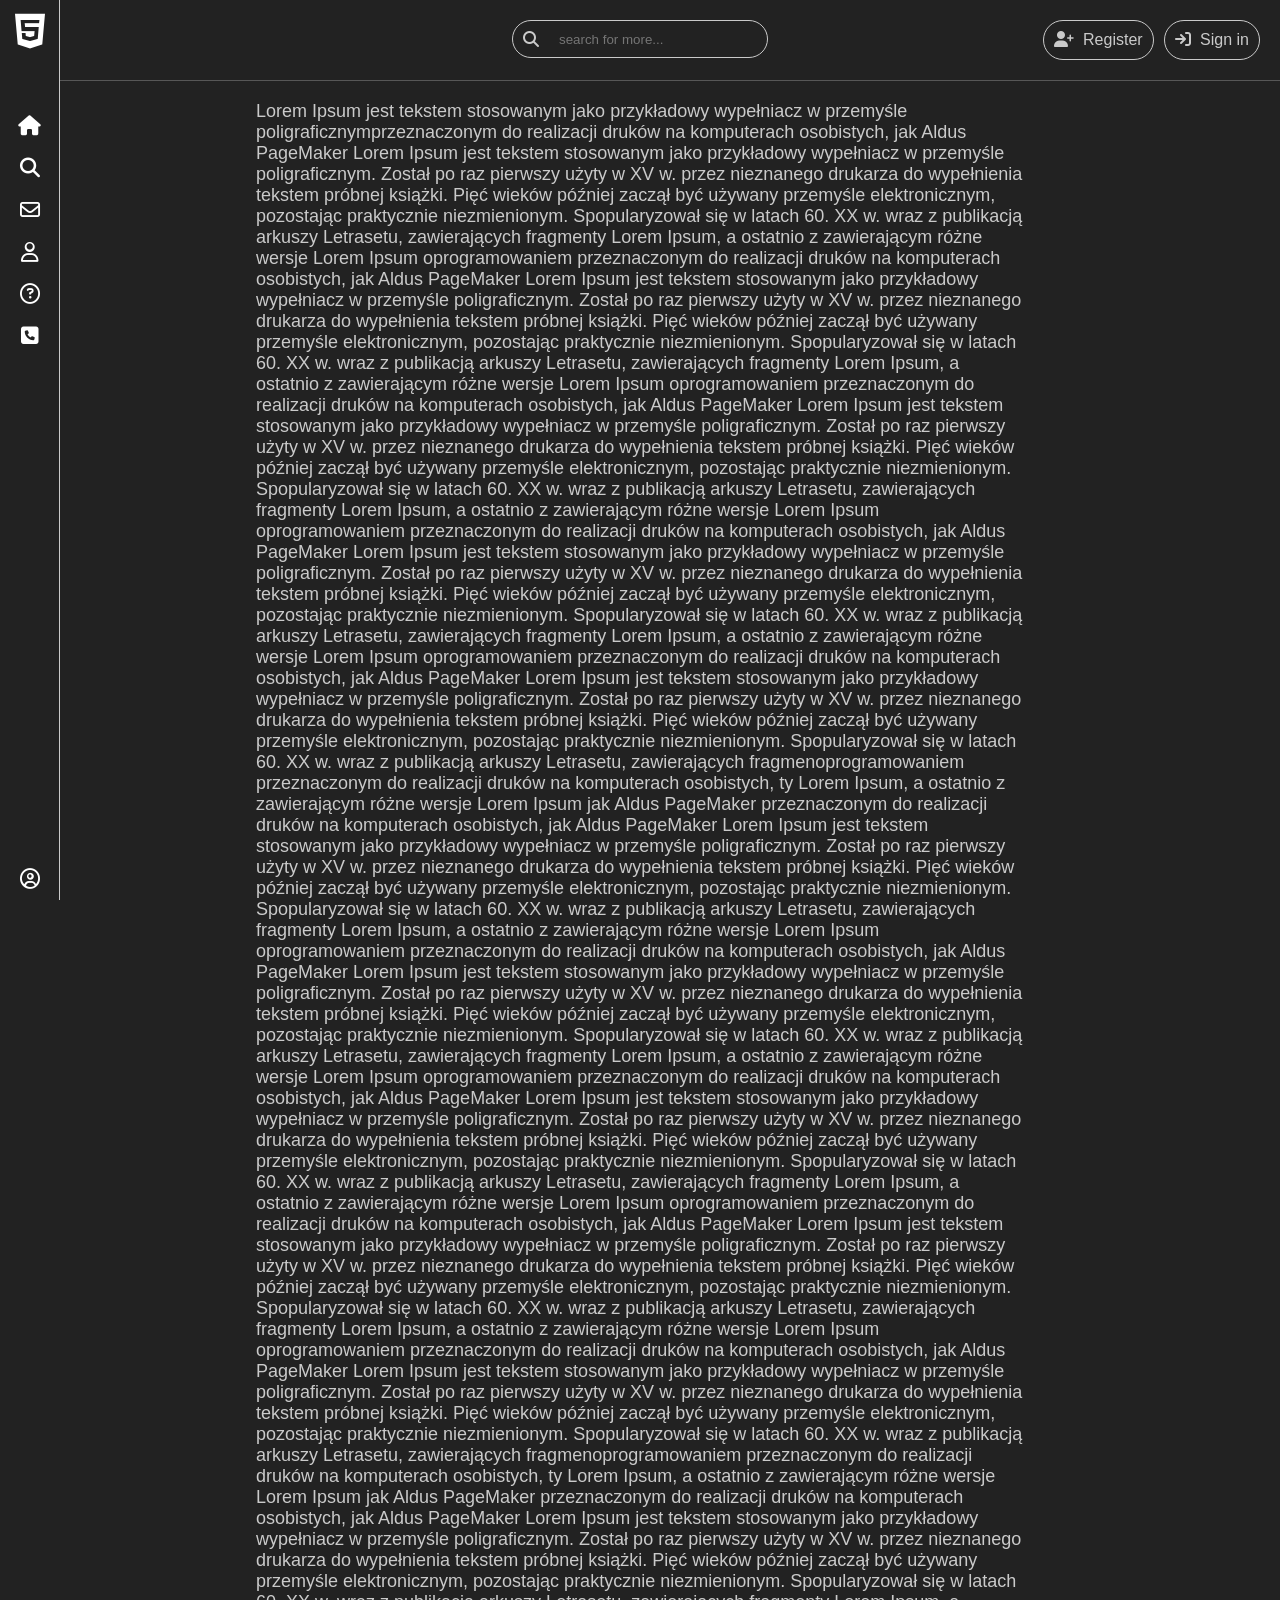
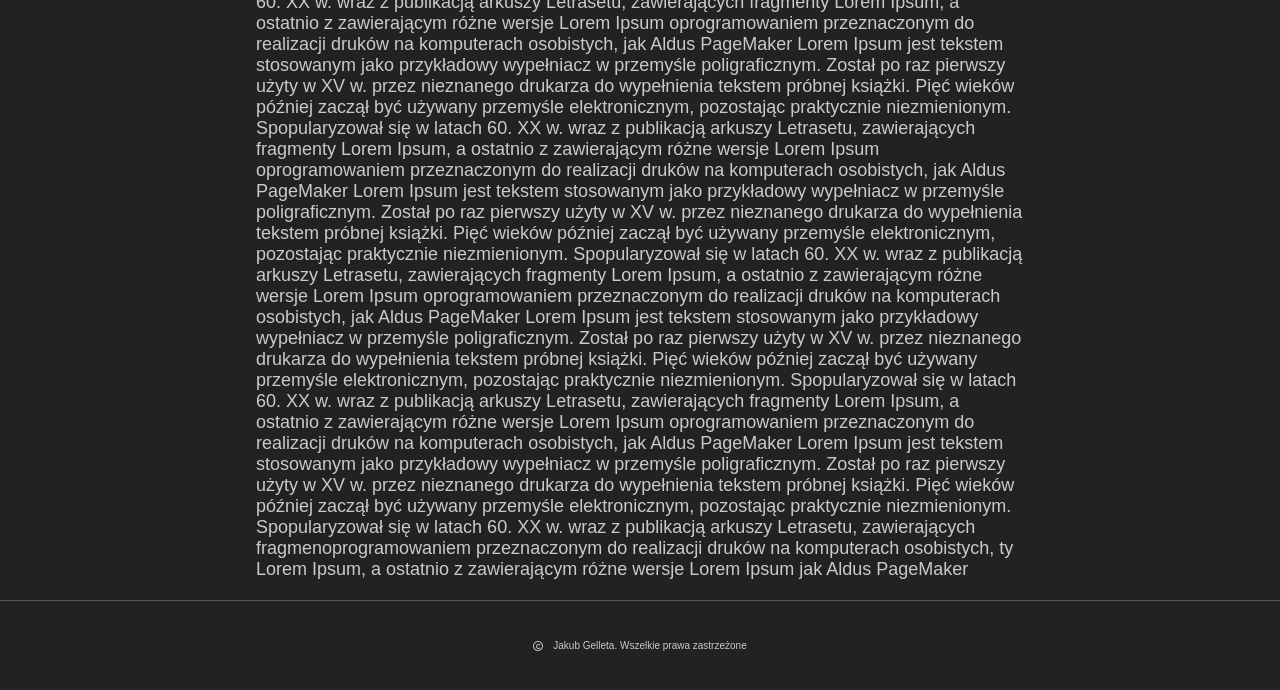
<file: Projekt3/Projekt3.html>
<!DOCTYPE html>
<html lang="pl">

<head>
    <meta charset="utf-8">

    <link rel="stylesheet" href="style3.css">
    <link rel="stylesheet" 
          href="https://cdnjs.cloudflare.com/ajax/libs/font-awesome/6.5.0/css/all.min.css"
    >

    <title>Landing page</title>
    
</head>

<body>

<main>

    <!-- ================= SIDEBAR ================= -->
    <section class="sidebar">

        <div class="sidebar__logo">
            <i class="fa-brands fa-html5"></i>
        </div>

        <div class="sidebar__item">
            <i class="sidebar__item-icon fa-solid fa-house"></i>
            <span class="sidebar__item-text">Home</span>
        </div>

        <div class="sidebar__item">
            <i class="sidebar__item-icon fa-solid fa-magnifying-glass"></i>
            <span class="sidebar__item-text">Search</span>
        </div>

        <div class="sidebar__item">
            <i class="sidebar__item-icon fa-regular fa-envelope"></i>
            <span class="sidebar__item-text">Messages</span>
        </div>

        <div class="sidebar__item">
            <i class="sidebar__item-icon fa-regular fa-user"></i>
            <span class="sidebar__item-text">Users</span>
        </div>

        <div class="sidebar__item">
            <i class="sidebar__item-icon fa-regular fa-circle-question"></i>
            <span class="sidebar__item-text">FAQ</span>
        </div>

        <div class="sidebar__item">
            <i class="sidebar__item-icon fa-solid fa-square-phone"></i>
            <span class="sidebar__item-text">Contact</span>
        </div>

        <div class="sidebar__user-auth">

            <div class="sidebar__item">
                <i class="sidebar__item-icon fa-regular fa-circle-user"></i>
                <span class="sidebar__item-text">user_name</span>
            </div>

        </div>

    </section>

    <!-- ================= HEADER ================= -->
    <section class="header">

        <div class="header__search">

            <i class="header__search-icon fa-solid fa-magnifying-glass"></i>

            <input 
                class="header__search-input"
                type="text"
                placeholder="search for more..."
            >

        </div>

        <div class="btn">
            <i class="btn__icon fa-solid fa-user-plus"></i>
            Register
        </div>

        <div class="btn">
            <i class="btn__icon fa fa-sign-in"></i>
            Sign in
        </div>

    </section>

    <!-- ================= CONTENT ================= -->
    <section class="content__text">

        Lorem Ipsum jest tekstem stosowanym jako przykładowy wypełniacz w przemyśle poligraficznymprzeznaczonym do realizacji druków na komputerach osobistych, jak Aldus PageMaker Lorem Ipsum jest tekstem stosowanym jako przykładowy wypełniacz w przemyśle poligraficznym. Został po raz pierwszy użyty w XV w. przez nieznanego drukarza do wypełnienia tekstem próbnej książki. Pięć wieków później zaczął być używany przemyśle elektronicznym, pozostając praktycznie niezmienionym. Spopularyzował się w latach 60. XX w. wraz z publikacją arkuszy Letrasetu, zawierających fragmenty Lorem Ipsum, a ostatnio z zawierającym różne wersje Lorem Ipsum oprogramowaniem przeznaczonym do realizacji druków na komputerach osobistych, jak Aldus PageMaker Lorem Ipsum jest tekstem stosowanym jako przykładowy wypełniacz w przemyśle poligraficznym. Został po raz pierwszy użyty w XV w. przez nieznanego drukarza do wypełnienia tekstem próbnej książki. Pięć wieków później zaczął być używany przemyśle elektronicznym, pozostając praktycznie niezmienionym. Spopularyzował się w latach 60. XX w. wraz z publikacją arkuszy Letrasetu, zawierających fragmenty Lorem Ipsum, a ostatnio z zawierającym różne wersje Lorem Ipsum oprogramowaniem przeznaczonym do realizacji druków na komputerach osobistych, jak Aldus PageMaker Lorem Ipsum jest tekstem stosowanym jako przykładowy wypełniacz w przemyśle poligraficznym. Został po raz pierwszy użyty w XV w. przez nieznanego drukarza do wypełnienia tekstem próbnej książki. Pięć wieków później zaczął być używany przemyśle elektronicznym, pozostając praktycznie niezmienionym. Spopularyzował się w latach 60. XX w. wraz z publikacją arkuszy Letrasetu, zawierających fragmenty Lorem Ipsum, a ostatnio z zawierającym różne wersje Lorem Ipsum oprogramowaniem przeznaczonym do realizacji druków na komputerach osobistych, jak Aldus PageMaker Lorem Ipsum jest tekstem stosowanym jako przykładowy wypełniacz w przemyśle poligraficznym. Został po raz pierwszy użyty w XV w. przez nieznanego drukarza do wypełnienia tekstem próbnej książki. Pięć wieków później zaczął być używany przemyśle elektronicznym, pozostając praktycznie niezmienionym. Spopularyzował się w latach 60. XX w. wraz z publikacją arkuszy Letrasetu, zawierających fragmenty Lorem Ipsum, a ostatnio z zawierającym różne wersje Lorem Ipsum oprogramowaniem przeznaczonym do realizacji druków na komputerach osobistych, jak Aldus PageMaker Lorem Ipsum jest tekstem stosowanym jako przykładowy wypełniacz w przemyśle poligraficznym. Został po raz pierwszy użyty w XV w. przez nieznanego drukarza do wypełnienia tekstem próbnej książki. Pięć wieków później zaczął być używany przemyśle elektronicznym, pozostając praktycznie niezmienionym. Spopularyzował się w latach 60. XX w. wraz z publikacją arkuszy Letrasetu, zawierających fragmenoprogramowaniem przeznaczonym do realizacji druków na komputerach osobistych, ty Lorem Ipsum, a ostatnio z zawierającym różne wersje Lorem Ipsum jak Aldus PageMaker przeznaczonym do realizacji druków na komputerach osobistych, jak Aldus PageMaker Lorem Ipsum jest tekstem stosowanym jako przykładowy wypełniacz w przemyśle poligraficznym. Został po raz pierwszy użyty w XV w. przez nieznanego drukarza do wypełnienia tekstem próbnej książki. Pięć wieków później zaczął być używany przemyśle elektronicznym, pozostając praktycznie niezmienionym. Spopularyzował się w latach 60. XX w. wraz z publikacją arkuszy Letrasetu, zawierających fragmenty Lorem Ipsum, a ostatnio z zawierającym różne wersje Lorem Ipsum oprogramowaniem przeznaczonym do realizacji druków na komputerach osobistych, jak Aldus PageMaker Lorem Ipsum jest tekstem stosowanym jako przykładowy wypełniacz w przemyśle poligraficznym. Został po raz pierwszy użyty w XV w. przez nieznanego drukarza do wypełnienia tekstem próbnej książki. Pięć wieków później zaczął być używany przemyśle elektronicznym, pozostając praktycznie niezmienionym. Spopularyzował się w latach 60. XX w. wraz z publikacją arkuszy Letrasetu, zawierających fragmenty Lorem Ipsum, a ostatnio z zawierającym różne wersje Lorem Ipsum oprogramowaniem przeznaczonym do realizacji druków na komputerach osobistych, jak Aldus PageMaker Lorem Ipsum jest tekstem stosowanym jako przykładowy wypełniacz w przemyśle poligraficznym. Został po raz pierwszy użyty w XV w. przez nieznanego drukarza do wypełnienia tekstem próbnej książki. Pięć wieków później zaczął być używany przemyśle elektronicznym, pozostając praktycznie niezmienionym. Spopularyzował się w latach 60. XX w. wraz z publikacją arkuszy Letrasetu, zawierających fragmenty Lorem Ipsum, a ostatnio z zawierającym różne wersje Lorem Ipsum oprogramowaniem przeznaczonym do realizacji druków na komputerach osobistych, jak Aldus PageMaker Lorem Ipsum jest tekstem stosowanym jako przykładowy wypełniacz w przemyśle poligraficznym. Został po raz pierwszy użyty w XV w. przez nieznanego drukarza do wypełnienia tekstem próbnej książki. Pięć wieków później zaczął być używany przemyśle elektronicznym, pozostając praktycznie niezmienionym. Spopularyzował się w latach 60. XX w. wraz z publikacją arkuszy Letrasetu, zawierających fragmenty Lorem Ipsum, a ostatnio z zawierającym różne wersje Lorem Ipsum oprogramowaniem przeznaczonym do realizacji druków na komputerach osobistych, jak Aldus PageMaker Lorem Ipsum jest tekstem stosowanym jako przykładowy wypełniacz w przemyśle poligraficznym. Został po raz pierwszy użyty w XV w. przez nieznanego drukarza do wypełnienia tekstem próbnej książki. Pięć wieków później zaczął być używany przemyśle elektronicznym, pozostając praktycznie niezmienionym. Spopularyzował się w latach 60. XX w. wraz z publikacją arkuszy Letrasetu, zawierających fragmenoprogramowaniem przeznaczonym do realizacji druków na komputerach osobistych, ty Lorem Ipsum, a ostatnio z zawierającym różne wersje Lorem Ipsum jak Aldus PageMaker przeznaczonym do realizacji druków na komputerach osobistych, jak Aldus PageMaker Lorem Ipsum jest tekstem stosowanym jako przykładowy wypełniacz w przemyśle poligraficznym. Został po raz pierwszy użyty w XV w. przez nieznanego drukarza do wypełnienia tekstem próbnej książki. Pięć wieków później zaczął być używany przemyśle elektronicznym, pozostając praktycznie niezmienionym. Spopularyzował się w latach 60. XX w. wraz z publikacją arkuszy Letrasetu, zawierających fragmenty Lorem Ipsum, a ostatnio z zawierającym różne wersje Lorem Ipsum oprogramowaniem przeznaczonym do realizacji druków na komputerach osobistych, jak Aldus PageMaker Lorem Ipsum jest tekstem stosowanym jako przykładowy wypełniacz w przemyśle poligraficznym. Został po raz pierwszy użyty w XV w. przez nieznanego drukarza do wypełnienia tekstem próbnej książki. Pięć wieków później zaczął być używany przemyśle elektronicznym, pozostając praktycznie niezmienionym. Spopularyzował się w latach 60. XX w. wraz z publikacją arkuszy Letrasetu, zawierających fragmenty Lorem Ipsum, a ostatnio z zawierającym różne wersje Lorem Ipsum oprogramowaniem przeznaczonym do realizacji druków na komputerach osobistych, jak Aldus PageMaker Lorem Ipsum jest tekstem stosowanym jako przykładowy wypełniacz w przemyśle poligraficznym. Został po raz pierwszy użyty w XV w. przez nieznanego drukarza do wypełnienia tekstem próbnej książki. Pięć wieków później zaczął być używany przemyśle elektronicznym, pozostając praktycznie niezmienionym. Spopularyzował się w latach 60. XX w. wraz z publikacją arkuszy Letrasetu, zawierających fragmenty Lorem Ipsum, a ostatnio z zawierającym różne wersje Lorem Ipsum oprogramowaniem przeznaczonym do realizacji druków na komputerach osobistych, jak Aldus PageMaker Lorem Ipsum jest tekstem stosowanym jako przykładowy wypełniacz w przemyśle poligraficznym. Został po raz pierwszy użyty w XV w. przez nieznanego drukarza do wypełnienia tekstem próbnej książki. Pięć wieków później zaczął być używany przemyśle elektronicznym, pozostając praktycznie niezmienionym. Spopularyzował się w latach 60. XX w. wraz z publikacją arkuszy Letrasetu, zawierających fragmenty Lorem Ipsum, a ostatnio z zawierającym różne wersje Lorem Ipsum oprogramowaniem przeznaczonym do realizacji druków na komputerach osobistych, jak Aldus PageMaker Lorem Ipsum jest tekstem stosowanym jako przykładowy wypełniacz w przemyśle poligraficznym. Został po raz pierwszy użyty w XV w. przez nieznanego drukarza do wypełnienia tekstem próbnej książki. Pięć wieków później zaczął być używany przemyśle elektronicznym, pozostając praktycznie niezmienionym. Spopularyzował się w latach 60. XX w. wraz z publikacją arkuszy Letrasetu, zawierających fragmenoprogramowaniem przeznaczonym do realizacji druków na komputerach osobistych, ty Lorem Ipsum, a ostatnio z zawierającym różne wersje Lorem Ipsum jak Aldus PageMaker

    </section>

</main>

<!-- ================= FOOTER ================= -->
<footer class="footer">
    <i class="fa-regular fa-copyright"></i>
    <p>Jakub Gelleta. Wszelkie prawa zastrzeżone</p>
</footer>

<!-- ================= SCRIPT ================= -->
<script>
document.addEventListener("DOMContentLoaded", () => {

    let lastScroll = 0;
    const topbar = document.querySelector(".header");

    window.addEventListener("scroll", () => {

        const currentScroll = window.pageYOffset;

        if (currentScroll > lastScroll) {
            topbar.classList.add("header--hidden");
        } else {
            topbar.classList.remove("header--hidden");
        }

        lastScroll = currentScroll;
    });

    console.log(document.querySelector(".header"));

});
</script>

</body>
</html>
</file>
<file: index-style.css>
* {
    box-sizing: border-box;
    cursor: default;
}

/* RESET */

html {
    background-color: #0b0c1a;
}

body {
    margin: 0;
    padding: 0;

    min-height: 100vh;

    display: flex;
    flex-direction: column;

    background: url("background.png");
    background-size: cover;
    background-color: #0b0c1a;
}

p {
    color: #f5f5f5;
}

/* HEADER */

.header {
    height: 8vh;
    padding: 0 10%;

    position: sticky;
    top: 0;
    z-index: 10;

    display: flex;

    justify-content: space-between;
    align-items: center;

    background: #0b0c1a;

    transition: transform 0.6s ease;
    will-change: transform;
}

.header img {
    height: 100px;
    width: 100px;
}

.header-right-section {
    display: flex;
    flex-direction: row;
}

.header-right-section a {
    padding: 0 20px;

    display: flex;
    align-items: center;

    color: #f5f5f5;
    text-decoration: none;
    font-size: 16px;
    font-family: Arial, Helvetica, sans-serif;

    transition: ease 0.6s;
}

.header-right-section i {
    display: flex;
    align-items: center;

    padding: 0 10px;
    font-size: 24px;
    color: #f5f5f5;
}

.header i:hover {
    transform: scale(1.2);
    transition: transform 0.6s;

    background: linear-gradient(to left, rgb(240, 90, 31), rgb(111, 31, 240));
    -webkit-background-clip: text;
    -webkit-text-fill-color: transparent;
}

/* NAV LINK */

.nav-link {
    position: relative;
    text-decoration: none;
    color: #f5f5f5;
}

.nav-link::after {
    content: "";
    position: absolute;

    left: 50%;
    bottom: -10px;

    width: 0;
    height: 2px;

    background: linear-gradient(to left, rgb(240, 90, 31), rgb(111, 31, 240));

    transform: translateX(-50%);
    transition: 0.3s;
}

.nav-link:hover::after {
    width: 50%;
}

.header--hidden {
    transform: translateY(-100%);
}

/* BUTTONS */

.buttons {
    display: flex;
    gap: 20px;
    padding: 40px 0;
}

.project-button {
    padding: 15px;

    border-radius: 20px;
    background: linear-gradient(to left, rgb(240, 90, 31), rgb(111, 31, 240));

    font-family: 'Segoe UI', Tahoma, Geneva, Verdana, sans-serif;
    transition: filter 0.6s;

    cursor: pointer;
}

.project-button:hover {
    filter: brightness(0.5);
}

.project-button a {
    text-decoration: none;
    color: #f5f5f5;
    cursor: pointer;
}

.project-button > i {
    padding-left: 10px;
}

.contact-button {
    padding: 15px;

    border-radius: 20px;
    border: solid 1px #f5f5f5;
    background: transparent;

    font-family: 'Segoe UI', Tahoma, Geneva, Verdana, sans-serif;
    color: #f5f5f5;

    transition: ease 0.9s;
    cursor: pointer;
}

.contact-button:hover {
    color: #000;
    background: #f5f5f5;

    transition: ease 0.9s;
}
/* HERO */

.banner {
    width: 100%;
    padding: 20px 0;

    display: flex;
    flex-direction: column;
    align-items: center;
    text-align: center;

    background: linear-gradient(rgba(0,0,0,0.3), rgba(0,0,0,0.8));
    background-size: cover;
    background-position: center;

    color: white;
    font-family: Arial, Helvetica, sans-serif;
}

.banner h1 {
    font-size: clamp(22px, 6vw, 56px);

    font-size: 250%;
    line-height: 0;
}

.banner a {
    text-decoration: none;
}

.banner-info {
    background: linear-gradient(to left, rgb(240, 90, 31), rgb(111, 31, 240));
    -webkit-background-clip: text;
    -webkit-text-fill-color: transparent;
}

.text-top {
    color: rgb(150, 94, 241);
    font-family: 'Segoe UI', Tahoma, Geneva, Verdana, sans-serif;
}

/* PROJECTS */

.projects {
    width: 100%;
    /* margin-top: auto; */
    min-height: 50vh;

    display: flex;
    flex: 1;
    flex-direction: column;
    align-items: center;

    gap: 30px;
    padding: 20px 10%;

    background: #0b0c1a;
}

.my-projects {
    color: #f5f5f5;
    font-family: 'Segoe UI', Tahoma, Geneva, Verdana, sans-serif;
    font-size: 24px;
    font-weight: bolder;
}

.projects-row {
    display: grid;
    grid-template-columns: repeat(3, 1fr);
    gap: 30px;
}


.project-box {
    width: 100%;
    max-width: 360px;
    aspect-ratio: 1 / 1;

    padding: 20px;

    display: flex;
    flex-direction: column;
    justify-content: space-between;

    border-radius: 20px;

    backdrop-filter: blur(16px);
    -webkit-backdrop-filter: blur(16px);

    box-shadow:
        inset 0 10px 30px rgba(0, 0, 0, 0.5),
        inset 0 0 25px rgba(240, 90, 31, 0.25),
        inset 0 0 35px rgba(111, 31, 240, 0.25); 
}

.project-box::before {
    content: "";
    position: absolute;
    inset: 0;
    padding: 1px;

    border-radius: 20px;

    background: linear-gradient(
        to left,
        rgb(240, 90, 31),
        rgb(111, 31, 240)
    );

    -webkit-mask:
        linear-gradient(#000 0 0) content-box,
        linear-gradient(#000 0 0);

    -webkit-mask-composite: xor;
    mask-composite: exclude;

    pointer-events: none;
}
.project-box:hover {
    transform: scale(1.05);
    transition: transform 0.6s;
}

.project-box h2 {
    font-family: 'Segoe UI', Tahoma, Geneva, Verdana, sans-serif;
    color: #f5f5f5;
}

.description {
    font-family: 'Segoe UI', Tahoma, Geneva, Verdana, sans-serif;
}

.description p {
    color: #8d8d8d;
}

.project-box-bottom {
    display: flex;
    justify-content: space-between;
    align-items: center;

    width: 100%;
    margin-top: auto;

    font-family: 'Segoe UI', Tahoma, Geneva, Verdana, sans-serif;
    font-weight: bold;
}

.project-box-bottom-text {
    display: flex;
    gap: 10px;
}

.project-box-bottom-text p {
    color: rgb(111, 31, 240);
}

.project-box-bottom i {
    color: #fff;
    cursor: pointer;
}


.button-redirect {
    height: 40px;
    width: 40px;

    display: flex;
    flex-shrink: 0;

    justify-content: center;
    align-items: center;

    background: linear-gradient(to left, rgb(240, 90, 31), rgb(111, 31, 240));
    border-radius: 50%;

    transition: filter 0.6s;

    cursor: pointer;
}

.button-redirect:hover {
    filter: brightness(0.5);
}


.underline-gradient {
    position: relative;
    display: inline-block;
}

.underline-gradient::after {
    content: "";
    position: absolute;

    left: 0;
    bottom: -15px;

    width: 50%;
    height: 2px;

    transform: translateX(50%);

    background: linear-gradient(to left, rgb(255, 106, 0), rgb(111, 31, 240));
    border-radius: 2px;
}

/* FOOTER */

.footer {
    width: 100%;
    height: 10vh;

    /* bottom: 1; */

    display: flex;
    justify-content: center;
    align-items: center;
    gap: 10px;

    background: #0b0c1a;

    font-family: 'Segoe UI', Tahoma, Geneva, Verdana, sans-serif;
    font-size: 12px;

    padding: 20px 0;
}

.footer i,
.footer p {
    color: #8d8d8d;
}

/* UTILITIES */

.text-format {
    max-width: 700px;
    padding: 0 20px;
}

/* MOBILE */

@media (max-width: 768px) {

    .header {
        display: flex;
        
        flex-direction: column;
        height: auto;
        padding: 15px 10px;
        gap: 10px;
    }
    
    .header img {
        width: 60px;
        height: 60px;
    }

    .header-right-section {
        margin: 0;

        display: flex;
        flex-wrap: wrap;
        justify-content: center;
        gap: 10px;
    }

    .header-right-section a {
        padding: 5px 10px;
        font-size: 14px;
    }

    .header-right-section i {
        font-size: 20px;
    }

    .project-box {
        aspect-ratio: auto;
        width: 100%;
        max-width: 100%;

        min-height: 220px;

        padding: 20px;
    }
    
    .project-box-bottom {
        flex-wrap: wrap;
        gap: 10px;

        justify-content: space-between;
        align-items: center;
    }

    .project-box h2 {
        font-size: 18px;
    }

    .description p {
        font-size: 14px;
    }

    .project-box-bottom-text p {
        font-size: 12px;
    }

    .projects-row {
        grid: 1;
        grid-template-columns: 1fr;
    }

    .buttons {
        max-width: 700px;
    }
}
</file>
<file: Projekt1/style.css>
* {
    box-sizing: border-box;
    margin: 0;
    padding: 0;
}

body {
    background: #1a212b;
    overflow: hidden;
    height: 100vh;
}

/* SIDEBAR */

.sidebar {
    width: 250px;
    height: 100vh;

    position: fixed;
    top: 0;
    left: 0;

    display: flex;
    flex-direction: column;

    background: #0e1217;
    border-right: solid 1px #273140;

    z-index: 10;
}

.logo {
    height: 80px;

    display: flex;
    align-items: center;
    justify-content: center;

    /* border-bottom: solid 1px #2f2f45; */
}

.logo img {
    width: 70px;
    height: 70px;
    object-fit: contain;
}

.options-section {
    flex: 1;
    padding: 20px 15px;

    display: flex;
    flex-direction: column;
    gap: 10px;
}

.option {
    padding: 14px 18px;

    display: flex;
    align-items: center;
    gap: 15px;

    border-radius: 12px;

    font-family: Arial, Helvetica, sans-serif;
    font-size: 16px;
    color: #f5f5f5;

    cursor: pointer;
    transition: 0.25s ease;
}

.option:hover {
    background: #151b24;
    color: #51b17c;
    transform: translateX(5px);
}

/* TOPBAR */

.topbar {
    width: calc(100% - 250px);
    height: 80px;

    position: fixed;
    top: 0;
    left: 250px;

    display: flex;
    align-items: center;
    justify-content: center;

    background: #1a212b;
    border-bottom: solid 1px #273140;

    z-index: 9;
}

.topbar__search {
    width: 350px;
    height: 45px;

    padding: 0 15px;

    display: flex;
    align-items: center;
    gap: 10px;

    border: solid 1px #273140;
    border-radius: 12px;

    background: #151b24;

    transition: 0.2s ease;
}

.topbar__search:hover {
    border-color: #51b17c;
    box-shadow: 0 0 15px rgba(139, 92, 246, 0.2);
}

.topbar__search-input {
    width: 100%;

    background: transparent;
    border: none;
    outline: none;

    font-size: 15px;
    color: #f5f5f5;
}

.topbar__search-input::placeholder {
    color: #9ca3af;
}

.topbar__search-icon {
    color: #9ca3af;
}

/* CONTENT */

.content {
    position: absolute;
    top: 80px;
    left: 250px;

    width: calc(100% - 250px);
    height: calc(100vh - 80px);

    padding: 20px;

    display: grid;
    grid-template-rows: 1fr 2.5fr 1.5fr;
    gap: 20px;

    overflow: hidden;
}

/* MAIN CARDS */

.main__cards {
    display: grid;
    grid-template-columns: 3fr 2fr ;
    gap: 20px;

    height: 100%;
}

.left__card,
.right__card {
    border-radius: 20px;
    border: solid 1px #273140;

    padding: 20px;
    display: flex;
    flex-direction: column;
    justify-content: space-between;

    background: #151b24;

    transition: 0.25s ease;
    height: 100%;
}

.left__card,
.right__card, h2 {
    margin-bottom: 10px;

    font-family: Arial, Helvetica, sans-serif;
    font-size: 20px;
    color: #f5f5f5;
}

.left__card,
.right__card p {
    font-family: Arial, Helvetica, sans-serif;

    font-size: 14px;
    color: #9ca3af;
}

.left__card:hover {
    transform: translateY(-5px);
    border-color: #51b17c;
    box-shadow: inset 0 0 30px #51b17c27;
}

.right__card:hover {
    transform: translateY(-5px);
    border-color: #5cbef6;
    box-shadow: inset 0 0 30px #5cbef627;
}

/* CARDS */

.cards {
    display: grid;
    grid-template-columns: repeat(4, 1fr);
    gap: 20px;

    height: 100%;
}

.card {
    padding: 20px;

    border-radius: 20px;
    background: #151b24;
    border: solid 1px #273140;

    transition: 0.25s ease;

    display: flex;
    flex-direction: column;
    justify-content: space-between;
}

.card:hover {
    transform: translateY(-5px);
    border-color: #8b5cf6;
    box-shadow: inset 0 0 30px rgba(139, 92, 246, 0.15);
}

.card h2 {
    margin-bottom: 10px;

    font-family: Arial, Helvetica, sans-serif;
    font-size: 20px;
    color: #f5f5f5;
}

.card p {
    font-size: 14px;
    font-family: Arial, Helvetica, sans-serif;
    color: #9ca3af;
}

/* BOTTOM CARD */

.bottom__card {
    height: 100%;
    padding: 20px;

    border: solid 1px #273140;
    border-radius: 20px;

    background: #151b24;

    transition: 0.25s ease;

    display: flex;
    flex-direction: column;
    justify-content: space-between;
}

.bottom__card h2 {
    margin-bottom: 10px;

    font-family: Arial, Helvetica, sans-serif;
    font-size: 20px;
    color: #f5f5f5;
}

.bottom__card p {
    font-size: 14px;
    font-family: Arial, Helvetica, sans-serif;
    color: #9ca3af;
}

.bottom__card:hover {
    transform: translateY(-5px);
    border-color: #c4ad47;
    box-shadow: inset 0 0 30px #c4ad4727;
}
</file>
<file: Projekt2/style2.css>
/* =============== ROOT / THEME =============== */

:root {
    --bg: #ffffff;
    --text: #020202;

    --primary: linear-gradient(
        90deg,
        #2d86d8,
        #1a6fbe,
        #074986
    );

    --btns: #2d86d8;
    --card: #f2f2f2;
}

.dark {
    --bg: #272727;
    --text: #f5f5f5;

    --primary: linear-gradient(
        90deg,
        #2773b9,
        #1a6fbe,
        #074986
    );

    --btns: #2773b9;
    --card: #1c1c1c;
}

/* =============== GLOBAL =============== */

* {
    box-sizing: border-box;
    margin: 0;
}

body {
    min-height: 100vh;

    display: flex;
    flex-direction: column;

    background: var(--bg);
    color: var(--text);

    font-family:
        system-ui,
        -apple-system,
        BlinkMacSystemFont,
        "Segoe UI",
        Roboto,
        Oxygen,
        Ubuntu,
        Cantarell,
        "Open Sans",
        "Helvetica Neue",
        sans-serif;

    transition: 0.3s ease;
}

/* =============== HEADER =============== */

.header {
    position: sticky;
    top: 0;

    width: 100%;

    background: var(--primary);

    z-index: 1000;
    transition: 0.3s ease;
}

/* ================= NAV ================= */

.nav {
    max-width: 1200px;
    height: 80px;

    margin: 0 auto;
    padding: 0 20px;

    display: flex;
    align-items: center;
    justify-content: space-between;
}

/* ================= LOGO ================= */

.logo {
    flex: 0 0 auto;

    font-weight: bold;
    color: #f5f5f5;
}

/* ================= MENU ================= */

.menu {
    position: absolute;
    left: 50%;

    display: flex;
    gap: 30px;

    transform: translateX(-50%);
}

/* ================= NAV LINKS ================= */

.nav-link {
    position: relative;

    text-decoration: none;
    color: #f5f5f5;
}

.nav-link::after {
    content: "";

    position: absolute;
    left: 50%;
    bottom: -5px;

    width: 0;
    height: 2px;

    background: #f5f5f5;

    transform: translateX(-50%);
    transition: 0.3s;
}

.nav-link:hover::after {
    width: 100%;
}

/* ================= ACTIONS ================= */

.actions {
    display: flex;
    align-items: center;
    gap: 10px;
}

/* ================= THEME BUTTON ================= */

.theme-btn {
    width: 40px;
    height: 40px;

    display: flex;
    justify-content: center;
    align-items: center;

    color: #ffffff;
    cursor: pointer;

    transition: 0.3s;
}

.theme-btn:hover {
    color: #d0d0d0;
}

/* =============== MAIN =============== */

main {
    flex: 1;

    display: flex;
    flex-direction: column;
    justify-content: center;
    align-items: center;

    margin-left: 20%;
    margin-right: 20%;
}

/* =============== HERO SECTION =============== */

.hero {
    text-align: center;
}

/* ================= HERO BUTTONS ================= */

.hero-buttons {
    display: flex;
    flex-direction: row;
    justify-content: center;

    gap: 20px;
    padding-top: 20px;
}

/* ================= HERO BUTTON ================= */

.hero-btn {
    padding: 15px;
    border-radius: 25px;

    background: var(--btns);
}

.hero-btn:hover {
    transform: scale(1.2);

    transition:
        all 0.6s
        cubic-bezier(0.075, 0.82, 0.165, 1);
}

.hero-btn a {
    text-decoration: none;
    color: #f5f5f5;
}

/* =============== TEXT SECTION =============== */

.text {
    margin-top: 5vh;
    margin-bottom: 5vh;

    display: flex;
    flex-direction: column;
    gap: 20px;

    justify-content: center;
    align-items: center;
}

.text h2 {
    margin: 2vh 0;

    text-align: center;
}

/* =============== FOOTER ===============*/

footer {
    width: 100%;
    height: 10vh;

    display: flex;
    justify-content: center;
    align-items: center;

    background: var(--primary);
    color: #f5f5f5;
}

/* ================= FOOTER TEXT ================= */

footer p {
    padding: 10px;

    font-size: 8px;
    color: #f5f5f5;
}

/* ================= SOCIAL ICONS ================= */

.icons {
    display: flex;
    align-items: center;
    justify-content: center;
    gap: 20px;
}

.icons i {
    padding: 10px;
    border-radius: 25px;

    font-size: 20px;

    cursor: pointer;

    transition:
        transform 0.6s ease,
        background-color 0.6s ease,
        color 0.3s ease;
}

.icons i:hover {
    background-color: #f5f5f5;
    color: var(--btns);

    transform: scale(1.2);
}
</file>
<file: Projekt3/style3.css>
/* =============== GLOBAL =============== */
* {
    box-sizing: border-box;
    margin: 0;
    padding: 0;
}

/* =============== BODY =============== */
body {
    background-color: #222222;
}

/* =============== SIDEBAR =============== */
.sidebar {
    width: 60px;
    min-height: 100vh;

    display: flex;
    flex-direction: column;
    position: fixed;

    font-family: 'Segoe UI', Tahoma, Geneva, Verdana, sans-serif;

    background-color: #222;
    color: #fff;
    border-right: 1px solid #cacaca;

    overflow: hidden;
    transition: width 0.3s ease-in-out;

    z-index: 2;
}

.sidebar:hover {
    width: 180px;
}

/* =============== LOGO =============== */

.sidebar__logo {
    margin-top: 10px;
    margin-bottom: 50px;
    font-size: 40px;
    text-align: center;
}

.sidebar:hover .sidebar__logo {
    transition: transform 0.9s;
    transform: rotateY(360deg);
    color: #e77d03;
    transition: ease-in-out 0.9s;
}

/* =============== ITEM =============== */

.sidebar__item {
    display: flex;
    align-items: center;
    justify-content: flex-start;
    position: relative;

    padding: 12px 16px;
    width: 100%;
    cursor: pointer;

    transition: background 0.3s;
}

.sidebar__item:hover {
    background: #ffffff1a;
}

.sidebar__item-icon {
    width: 24px;
    text-align: center;
    font-size: 20px;
    flex-shrink: 0;

    position: absolute;
    left: 50%;
    transform: translateX(-50%);
}

.sidebar:hover .sidebar__item-icon {
    position: static;
    transform: none;
}

.sidebar__item-text {
    margin-left: 12px;
    white-space: nowrap;

    max-width: 0;
    overflow: hidden;

    transition: max-width 0.3s ease;
}

.sidebar:hover .sidebar__item-text {
    max-width: 120px;
}

/* =============== USER AUTH =============== */
.sidebar__user-auth {
    bottom: 0;
    margin-top: auto;
    position: sticky;

    font-weight: bolder;
}

/* =============== HEADER =============== */
.header {
    padding: 20px;

    display: flex;
    flex-direction: row;

    position: sticky;
    top: 0;

    justify-content: flex-end;
    gap: 10px;

    border-bottom: solid 1px #575757;
    background: #222;

    transition: transform 0.6s ease;
    z-index: 1;
}

.header--hidden {
    transform: translateY(-100%);
}

/* =============== SEARCH =============== */
.header__search {
    width: 20%;
    margin: auto;

    padding: 10px;
    left: 50%;
    transform: translateX(-50%);

    border: solid 1px #cacaca;
    border-radius: 25px;

    display: flex;
    align-items: center;
    position: absolute;

    gap: 10px;
    cursor: pointer;
}

.header__search-input {
    width: 100%;
    height: 100%;

    background: transparent;
    outline: none;
    border: none;

    font-family: 'Segoe UI', Tahoma, Geneva, Verdana, sans-serif;
    color: #cacaca;
}

.header__search-icon {
    padding-right: 10px;
    color: #cacaca;
}

/* =============== BUTTON =============== */
.btn {
    padding: 10px;

    cursor: pointer;

    background-color: #222;
    color: #cacaca;
    font-family: 'Segoe UI', Tahoma, Geneva, Verdana, sans-serif;

    align-items: center;
    text-align: center;

    border: solid 1px #cacaca;
    border-radius: 25px;
}

.btn__icon {
    padding-right: 5px;
}

.btn:hover {
    color: #222;
    background: #cacaca;

    transition: ease 0.6s;
    transform: scale(1.1);
}

/* =============== CONTENT =============== */
.content__text {
    padding: 0 20%;
    padding-top: 20px;
    padding-bottom: 20px;

    color: #cacaca;
    font-size: 18px;
    font-family: 'Segoe UI', Tahoma, Geneva, Verdana, sans-serif;
}

/* =============== FOOTER =============== */
.footer {
    height: 10vh;
    width: 100%;

    background: #222;
    border-top: solid 1px #575757;

    display: flex;
    justify-content: center;
    align-items: center;

    position: static;
    bottom: 1;
    gap: 10px;

    font-family: 'Segoe UI', Tahoma, Geneva, Verdana, sans-serif;
    font-size: 10px;
    color: #cacaca;
}
</file>
